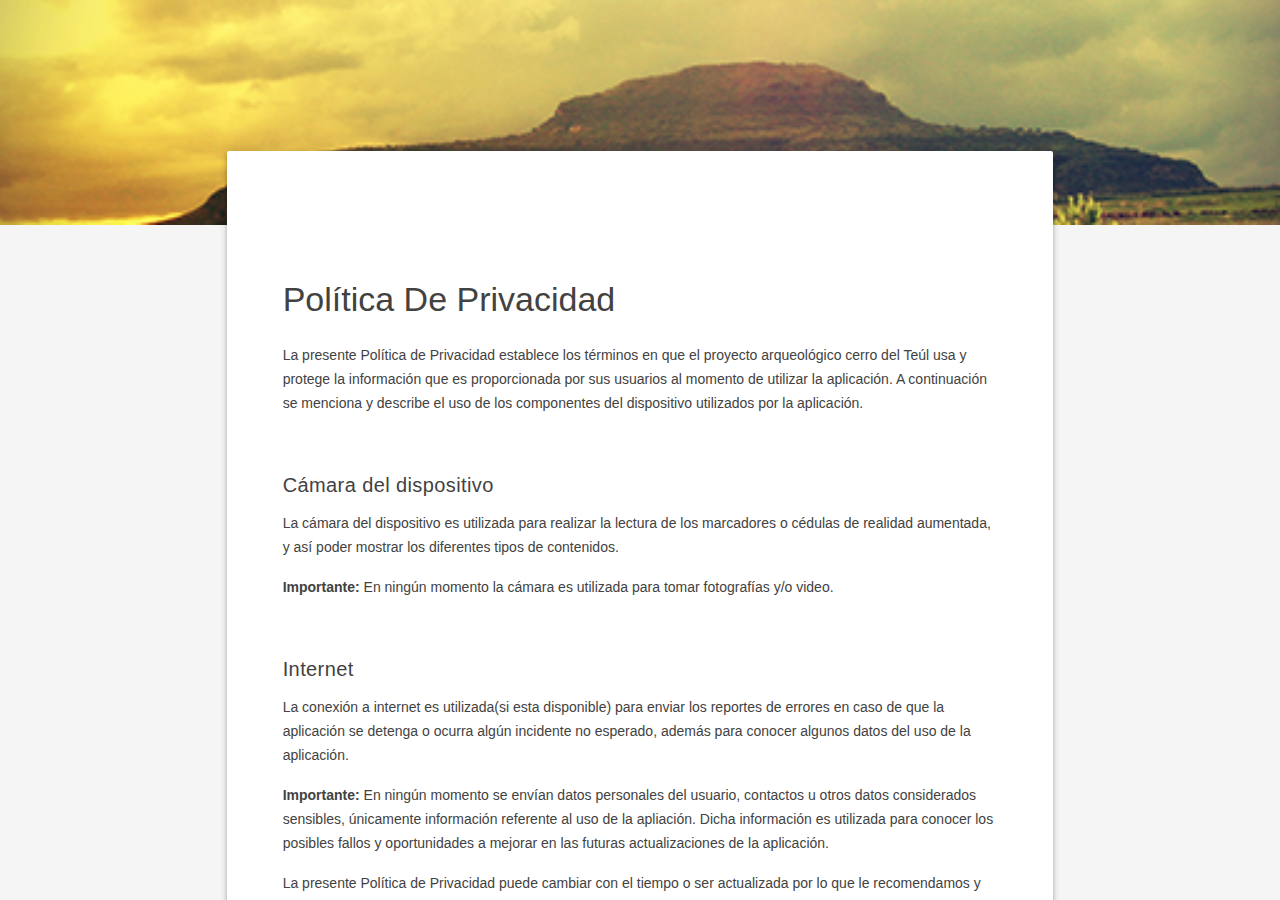
<file: Index.html>
<!DOCTYPE html>
<html>
<head>
	<!-- Add to homescreen for Chrome on Android -->
	<meta name="mobile-web-app-capable" content="yes">
	<meta charset="UTF-8">
    <title>Page Title</title>
	<link rel="stylesheet" href="csslibraries/material.min.css">
    <link rel="stylesheet" type="text/css" href="css/style.css">
</head>
	<body background="img/logo_ollin.png">

        <div class="demo-layout mdl-layout mdl-layout--fixed-header mdl-js-layout mdl-color--grey-100">
            <div class="demo-ribbon">
            </div>
            <main class="demo-main mdl-layout__content">

                <div class="demo-container mdl-grid">
                    <div class="mdl-cell mdl-cell--2-col mdl-cell--hide-tablet mdl-cell--hide-phone"></div>
                    <div class="demo-content mdl-color--white mdl-shadow--4dp content mdl-color-text--grey-800 mdl-cell mdl-cell--8-col">

                        <h3>Política De Privacidad</h3>
                        <p>
                            La presente Política de Privacidad establece los términos en que el proyecto arqueológico cerro del Teúl
                            usa y protege la información que es proporcionada por sus usuarios al momento de utilizar la aplicación.

                            A continuación se menciona y describe el uso de los componentes del dispositivo utilizados por la aplicación.
                        </p>
                        <br>
                        <h5>Cámara del dispositivo</h5>
                        <p>
                            La cámara del dispositivo es utilizada para realizar la lectura de los marcadores o cédulas de realidad aumentada,
                            y así poder mostrar los diferentes tipos de contenidos.
                        </p>
                        <p>
                            <strong>Importante: </strong>
                            En ningún momento la cámara es utilizada para tomar fotografías y/o video.
                        </p>
                        <br>
                        <h5>Internet</h5>
                        <p>
                            La conexión a internet es utilizada(si esta disponible) para enviar los reportes de errores en caso de que la aplicación
                            se detenga o ocurra algún incidente no esperado, además para conocer algunos datos del uso de la aplicación.
                        </p>
                        <p>
                            <strong>Importante: </strong>
                            En ningún momento se envían datos personales del usuario, contactos u otros datos considerados sensibles, únicamente información
                            referente al uso de la apliación.

                            Dicha información es utilizada para conocer los posibles fallos y oportunidades a mejorar en las futuras actualizaciones de la aplicación.
                        </p>

                        <p>
                            La presente Política de Privacidad puede cambiar con el tiempo o ser actualizada por lo que le recomendamos y enfatizamos revisar este apartado de la aplicación cada vez que descarge una actualización para asegurarse que está de acuerdo con los cambios.
                        </p>
                        <br>
                        <h5>Aceptación</h5>
                        <p>Al hacer uso de la aplicación se da por entendido que el usuario acepta todos y cada uno de los puntos presentes en la presenta política de privacidad.</p>
                        <p>La zona arqueológica Cerro del Teúl así como el INAH, no se hacen responsables por los daños o destrozos que pudieran ocurrir a los dispositivos, por descuido, golpes caídas, etc, al ser utilizado durante el recorrido por la zona arqueológica.</p>
                    </div>
                </div>
            </main>
        </div>
        <script type="text/javascript" src="jslibraries/jquery-3.2.1.min.js"></script>
        <script src="jslibraries/material.min.js"></script>
	</body>
</html>
</file>
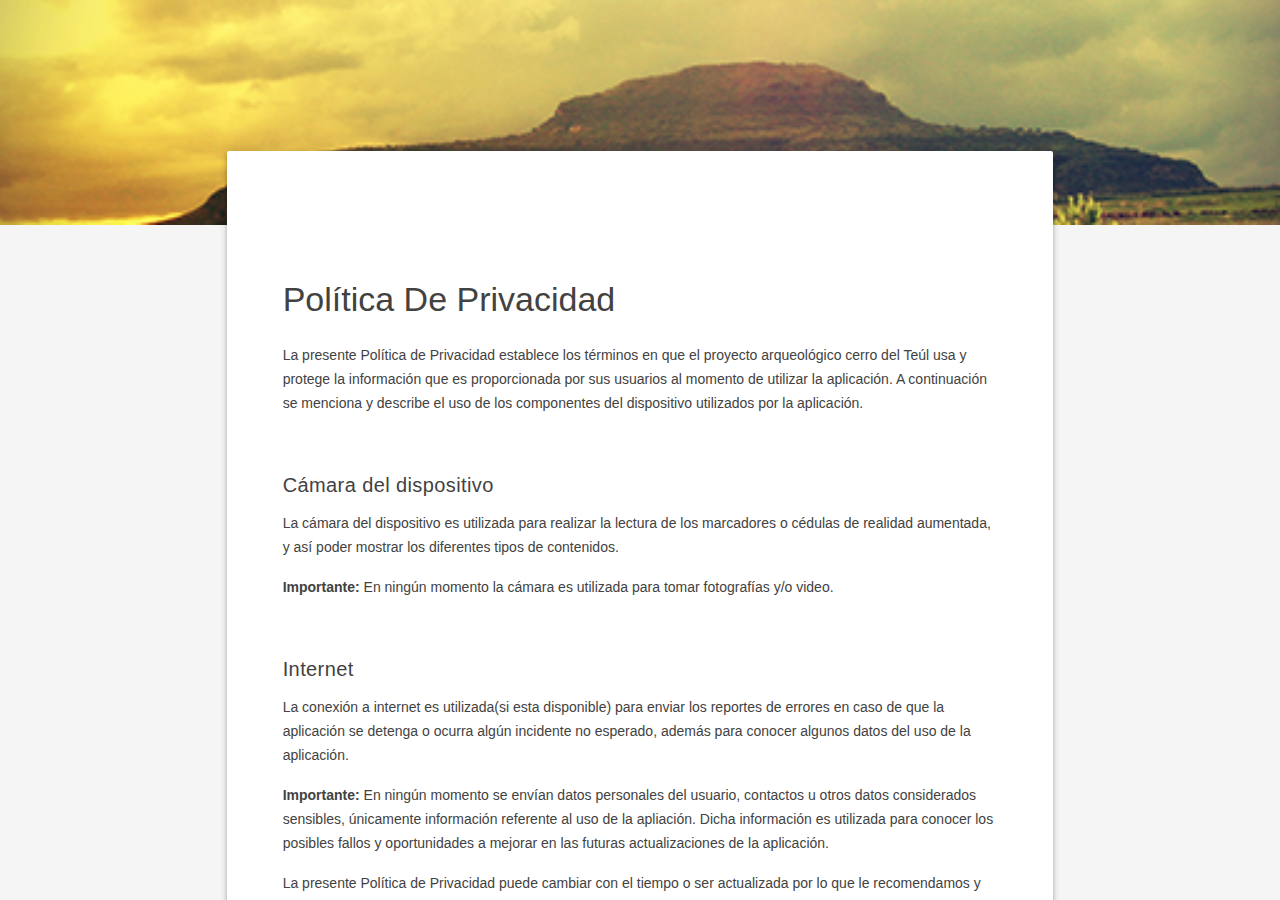
<file: index.html>
<!DOCTYPE html>
<html>
<head>
	<!-- Add to homescreen for Chrome on Android -->
	<meta name="mobile-web-app-capable" content="yes">
	<meta charset="UTF-8">
    <title>Explora Cerro Del Teúl</title>
	<link rel="stylesheet" href="csslibraries/material.min.css">
    <link rel="stylesheet" type="text/css" href="css/style.css">
</head>
	<body background="img/logo_ollin.png">

        <div class="demo-layout mdl-layout mdl-layout--fixed-header mdl-js-layout mdl-color--grey-100">
            <div class="demo-ribbon">
            </div>
            <main class="demo-main mdl-layout__content">

                <div class="demo-container mdl-grid">
                    <div class="mdl-cell mdl-cell--2-col mdl-cell--hide-tablet mdl-cell--hide-phone"></div>
                    <div class="demo-content mdl-color--white mdl-shadow--4dp content mdl-color-text--grey-800 mdl-cell mdl-cell--8-col">

                        <h3>Política De Privacidad</h3>
                        <p>
                            La presente Política de Privacidad establece los términos en que el proyecto arqueológico cerro del Teúl
                            usa y protege la información que es proporcionada por sus usuarios al momento de utilizar la aplicación.

                            A continuación se menciona y describe el uso de los componentes del dispositivo utilizados por la aplicación.
                        </p>
                        <br>
                        <h5>Cámara del dispositivo</h5>
                        <p>
                            La cámara del dispositivo es utilizada para realizar la lectura de los marcadores o cédulas de realidad aumentada,
                            y así poder mostrar los diferentes tipos de contenidos.
                        </p>
                        <p>
                            <strong>Importante: </strong>
                            En ningún momento la cámara es utilizada para tomar fotografías y/o video.
                        </p>
                        <br>
                        <h5>Internet</h5>
                        <p>
                            La conexión a internet es utilizada(si esta disponible) para enviar los reportes de errores en caso de que la aplicación
                            se detenga o ocurra algún incidente no esperado, además para conocer algunos datos del uso de la aplicación.
                        </p>
                        <p>
                            <strong>Importante: </strong>
                            En ningún momento se envían datos personales del usuario, contactos u otros datos considerados sensibles, únicamente información
                            referente al uso de la apliación.

                            Dicha información es utilizada para conocer los posibles fallos y oportunidades a mejorar en las futuras actualizaciones de la aplicación.
                        </p>

                        <p>
                            La presente Política de Privacidad puede cambiar con el tiempo o ser actualizada por lo que le recomendamos y enfatizamos revisar este apartado de la aplicación cada vez que descarge una actualización para asegurarse que está de acuerdo con los cambios.
                        </p>
                        <br>
                        <h5>Aceptación</h5>
                        <p>Al hacer uso de la aplicación se da por entendido que el usuario acepta todos y cada uno de los puntos presentes en la presenta política de privacidad.</p>
                        <p>La zona arqueológica Cerro del Teúl así como el INAH, no se hacen responsables por los daños o destrozos que pudieran ocurrir a los dispositivos, por descuido, golpes caídas, etc, al ser utilizado durante el recorrido por la zona arqueológica.</p>
                    </div>
                </div>
            </main>
        </div>
        <script type="text/javascript" src="jslibraries/jquery-3.2.1.min.js"></script>
        <script src="jslibraries/material.min.js"></script>
	</body>
</html>
</file>
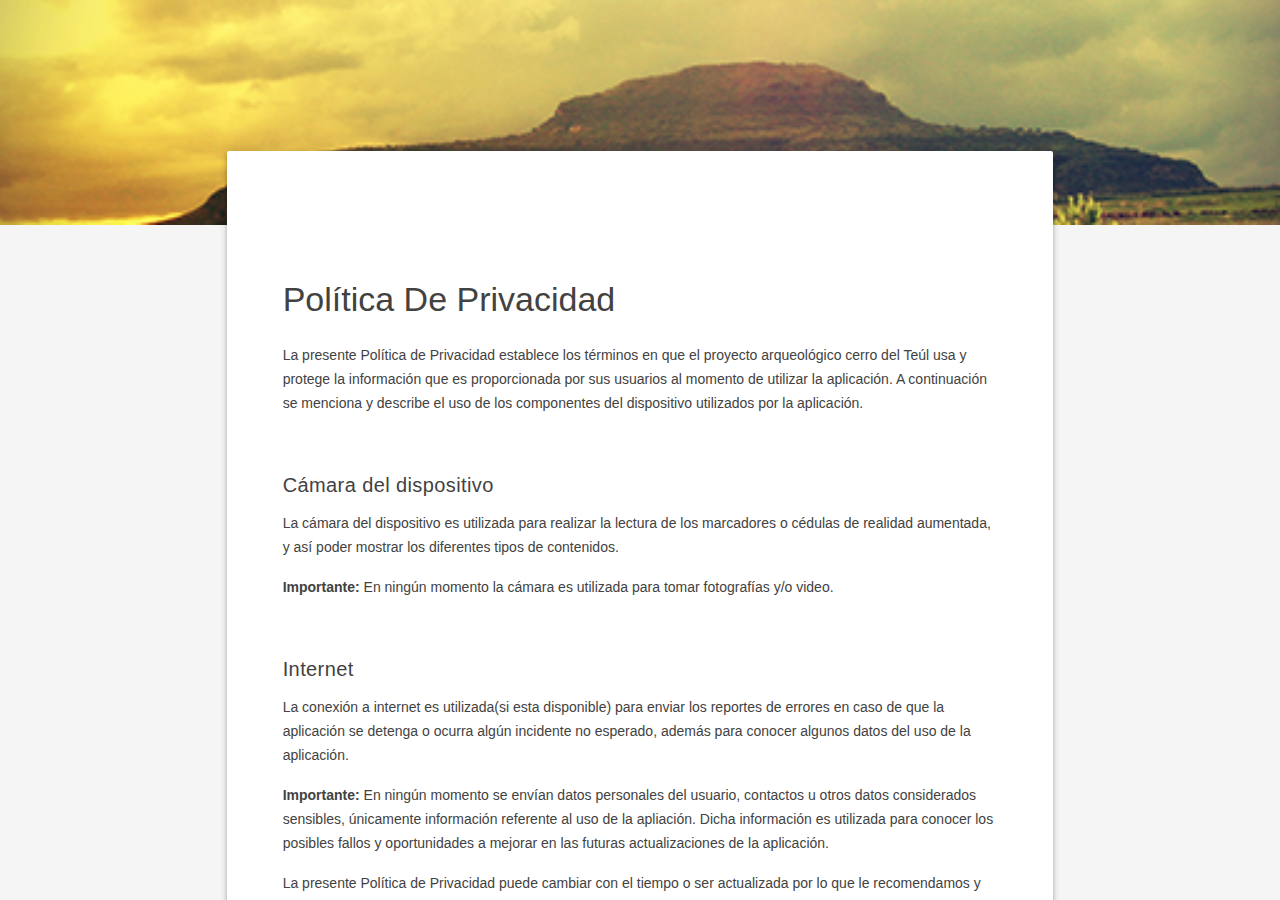
<file: PrivacyPolicy.html>
<!DOCTYPE html>
<html>
<head>
	<!-- Add to homescreen for Chrome on Android -->
	<meta name="mobile-web-app-capable" content="yes">
	<meta charset="UTF-8">
    <title>Page Title</title>
	<link rel="stylesheet" href="../csslibraries/material.min.css">
    <link rel="stylesheet" type="text/css" href="css/style.css">
</head>
	<body background="img/logo_ollin.png">

        <div class="demo-layout mdl-layout mdl-layout--fixed-header mdl-js-layout mdl-color--grey-100">
            <div class="demo-ribbon">
            </div>
            <main class="demo-main mdl-layout__content">

                <div class="demo-container mdl-grid">
                    <div class="mdl-cell mdl-cell--2-col mdl-cell--hide-tablet mdl-cell--hide-phone"></div>
                    <div class="demo-content mdl-color--white mdl-shadow--4dp content mdl-color-text--grey-800 mdl-cell mdl-cell--8-col">

                        <h3>Política De Privacidad</h3>
                        <p>
                            La presente Política de Privacidad establece los términos en que el proyecto arqueológico cerro del Teúl
                            usa y protege la información que es proporcionada por sus usuarios al momento de utilizar la aplicación.

                            A continuación se menciona y describe el uso de los componentes del dispositivo utilizados por la aplicación.
                        </p>
                        <br>
                        <h5>Cámara del dispositivo</h5>
                        <p>
                            La cámara del dispositivo es utilizada para realizar la lectura de los marcadores o cédulas de realidad aumentada,
                            y así poder mostrar los diferentes tipos de contenidos.
                        </p>
                        <p>
                            <strong>Importante: </strong>
                            En ningún momento la cámara es utilizada para tomar fotografías y/o video.
                        </p>
                        <br>
                        <h5>Internet</h5>
                        <p>
                            La conexión a internet es utilizada(si esta disponible) para enviar los reportes de errores en caso de que la aplicación
                            se detenga o ocurra algún incidente no esperado, además para conocer algunos datos del uso de la aplicación.
                        </p>
                        <p>
                            <strong>Importante: </strong>
                            En ningún momento se envían datos personales del usuario, contactos u otros datos considerados sensibles, únicamente información
                            referente al uso de la apliación.

                            Dicha información es utilizada para conocer los posibles fallos y oportunidades a mejorar en las futuras actualizaciones de la aplicación.
                        </p>

                        <p>
                            La presente Política de Privacidad puede cambiar con el tiempo o ser actualizada por lo que le recomendamos y enfatizamos revisar este apartado de la aplicación cada vez que descarge una actualización para asegurarse que está de acuerdo con los cambios.
                        </p>
                        <br>
                        <h5>Aceptación</h5>
                        <p>Al hacer uso de la aplicación se da por entendido que el usuario acepta todos y cada uno de los puntos presentes en la presenta política de privacidad.</p>
                        <p>La zona arqueológica Cerro del Teúl así como el INAH, no se hacen responsables por los daños o destrozos que pudieran ocurrir a los dispositivos, por descuido, golpes caídas, etc, al ser utilizado durante el recorrido por la zona arqueológica.</p>
                    </div>
                </div>
            </main>
        </div>
        <script type="text/javascript" src="../jslibraries/jquery-3.2.1.min.js"></script>
        <script src="../jslibraries/material.min.js"></script>
	</body>
</html>
</file>
<file: css/style.css>
/**
 * Copyright 2015 Google Inc. All Rights Reserved.
 *
 * Licensed under the Apache License, Version 2.0 (the "License");
 * you may not use this file except in compliance with the License.
 * You may obtain a copy of the License at
 *
 *      http://www.apache.org/licenses/LICENSE-2.0
 *
 * Unless required by applicable law or agreed to in writing, software
 * distributed under the License is distributed on an "AS IS" BASIS,
 * WITHOUT WARRANTIES OR CONDITIONS OF ANY KIND, either express or implied.
 * See the License for the specific language governing permissions and
 * limitations under the License.
 */

.demo-ribbon {
  width: 100%;
  height: 40vh;
  background-color: #00695C;
  background-image: url('../img/mi_cover_cerrovintage.jpg');
  /* Full height */
    height: 25%; 

    /* Center and scale the image nicely */
    background-position: center;
    background-repeat: no-repeat;
    background-size: cover;

  -webkit-flex-shrink: 0;
      -ms-flex-negative: 0;
          flex-shrink: 0;
}

.demo-main {
  margin-top: -10vh;
  -webkit-flex-shrink: 0;
      -ms-flex-negative: 0;
          flex-shrink: 0;
}

.demo-header .mdl-layout__header-row {
  padding-left: 40px;
}

.demo-container {
  max-width: 1600px;
  width: calc(100% - 16px);
  margin: 0 auto;
}

.demo-content {
  border-radius: 2px;
  padding: 80px 56px;
  margin-bottom: 80px;
}

.demo-layout.is-small-screen .demo-content {
  padding: 40px 28px;
}

.demo-content h3 {
  margin-top: 48px;
}

.demo-footer {
  padding-left: 40px;
}

.demo-footer .mdl-mini-footer--link-list a {
  font-size: 13px;
}
body {
  background-image: url('../img/logo_ollin.png');
}

.image{
  width: 100%;
}



/*Modal Display stuff*/
.mod-img {
    border-radius: 5px;
    cursor: pointer;
    transition: 0.3s;
}

.mod-img:hover {opacity: 0.7;}

/* The Modal (background) */
.modal {
    display: none; /* Hidden by default */
    position: fixed; /* Stay in place */
    z-index: 1; /* Sit on top */
    padding-top: 100px; /* Location of the box */
    left: 0;
    top: 0;
    width: 100%; /* Full width */
    height: 100%; /* Full height */
    overflow: auto; /* Enable scroll if needed */
    background-color: rgb(0,0,0); /* Fallback color */
    background-color: rgba(0,0,0,0.9); /* Black w/ opacity */
}

/* Modal Content (Image) */
.modal-content {
    margin: auto;
    display: block;
    width: 80%;
    max-width: 700px;
}

/* Caption of Modal Image (Image Text) - Same Width as the Image */
#caption {
    margin: auto;
    display: block;
    width: 80%;
    max-width: 700px;
    text-align: center;
    color: #ccc;
    padding: 10px 0;
    height: 150px;
}

/* Add Animation - Zoom in the Modal */
.modal-content, #caption { 
    -webkit-animation-name: zoom;
    -webkit-animation-duration: 0.6s;
    animation-name: zoom;
    animation-duration: 0.6s;
}

@-webkit-keyframes zoom {
    from {-webkit-transform:scale(0)} 
    to {-webkit-transform:scale(1)}
}

@keyframes zoom {
    from {transform:scale(0)} 
    to {transform:scale(1)}
}

/* The Close Button */
.close {
    position: absolute;
    top: 15px;
    right: 35px;
    color: #f1f1f1;
    font-size: 40px;
    font-weight: bold;
    transition: 0.3s;
}

.close:hover,
.close:focus {
    color: #bbb;
    text-decoration: none;
    cursor: pointer;
}

/* 100% Image Width on Smaller Screens */
@media only screen and (max-width: 700px){
    .modal-content {
        width: 100%;
    }
}
</file>
<file: csslibraries/material.min.css>
/**
 * material-design-lite - Material Design Components in CSS, JS and HTML
 * @version v1.3.0
 * @license Apache-2.0
 * @copyright 2015 Google, Inc.
 * @link https://github.com/google/material-design-lite
 */
@charset "UTF-8";html{color:rgba(0,0,0,.87)}::-moz-selection{background:#b3d4fc;text-shadow:none}::selection{background:#b3d4fc;text-shadow:none}hr{display:block;height:1px;border:0;border-top:1px solid #ccc;margin:1em 0;padding:0}audio,canvas,iframe,img,svg,video{vertical-align:middle}fieldset{border:0;margin:0;padding:0}textarea{resize:vertical}.browserupgrade{margin:.2em 0;background:#ccc;color:#000;padding:.2em 0}.hidden{display:none!important}.visuallyhidden{border:0;clip:rect(0 0 0 0);height:1px;margin:-1px;overflow:hidden;padding:0;position:absolute;width:1px}.visuallyhidden.focusable:active,.visuallyhidden.focusable:focus{clip:auto;height:auto;margin:0;overflow:visible;position:static;width:auto}.invisible{visibility:hidden}.clearfix:before,.clearfix:after{content:" ";display:table}.clearfix:after{clear:both}@media print{*,*:before,*:after,*:first-letter{background:transparent!important;color:#000!important;box-shadow:none!important}a,a:visited{text-decoration:underline}a[href]:after{content:" (" attr(href)")"}abbr[title]:after{content:" (" attr(title)")"}a[href^="#"]:after,a[href^="javascript:"]:after{content:""}pre,blockquote{border:1px solid #999;page-break-inside:avoid}thead{display:table-header-group}tr,img{page-break-inside:avoid}img{max-width:100%!important}p,h2,h3{orphans:3;widows:3}h2,h3{page-break-after:avoid}}a,.mdl-accordion,.mdl-button,.mdl-card,.mdl-checkbox,.mdl-dropdown-menu,.mdl-icon-toggle,.mdl-item,.mdl-radio,.mdl-slider,.mdl-switch,.mdl-tabs__tab{-webkit-tap-highlight-color:transparent;-webkit-tap-highlight-color:rgba(255,255,255,0)}html{width:100%;height:100%;-ms-touch-action:manipulation;touch-action:manipulation}body{width:100%;min-height:100%;margin:0}main{display:block}*[hidden]{display:none!important}html,body{font-family:"Helvetica","Arial",sans-serif;font-size:14px;font-weight:400;line-height:20px}h1,h2,h3,h4,h5,h6,p{padding:0}h1 small,h2 small,h3 small,h4 small,h5 small,h6 small{font-family:"Roboto","Helvetica","Arial",sans-serif;font-weight:400;line-height:1.35;letter-spacing:-.02em;opacity:.54;font-size:.6em}h1{font-size:56px;line-height:1.35;letter-spacing:-.02em;margin:24px 0}h1,h2{font-family:"Roboto","Helvetica","Arial",sans-serif;font-weight:400}h2{font-size:45px;line-height:48px}h2,h3{margin:24px 0}h3{font-size:34px;line-height:40px}h3,h4{font-family:"Roboto","Helvetica","Arial",sans-serif;font-weight:400}h4{font-size:24px;line-height:32px;-moz-osx-font-smoothing:grayscale;margin:24px 0 16px}h5{font-size:20px;font-weight:500;line-height:1;letter-spacing:.02em}h5,h6{font-family:"Roboto","Helvetica","Arial",sans-serif;margin:24px 0 16px}h6{font-size:16px;letter-spacing:.04em}h6,p{font-weight:400;line-height:24px}p{font-size:14px;letter-spacing:0;margin:0 0 16px}a{color:#ff4081;font-weight:500}blockquote{font-family:"Roboto","Helvetica","Arial",sans-serif;position:relative;font-size:24px;font-weight:300;font-style:italic;line-height:1.35;letter-spacing:.08em}blockquote:before{position:absolute;left:-.5em;content:'“'}blockquote:after{content:'”';margin-left:-.05em}mark{background-color:#f4ff81}dt{font-weight:700}address{font-size:12px;line-height:1;font-style:normal}address,ul,ol{font-weight:400;letter-spacing:0}ul,ol{font-size:14px;line-height:24px}.mdl-typography--display-4,.mdl-typography--display-4-color-contrast{font-family:"Roboto","Helvetica","Arial",sans-serif;font-size:112px;font-weight:300;line-height:1;letter-spacing:-.04em}.mdl-typography--display-4-color-contrast{opacity:.54}.mdl-typography--display-3,.mdl-typography--display-3-color-contrast{font-family:"Roboto","Helvetica","Arial",sans-serif;font-size:56px;font-weight:400;line-height:1.35;letter-spacing:-.02em}.mdl-typography--display-3-color-contrast{opacity:.54}.mdl-typography--display-2,.mdl-typography--display-2-color-contrast{font-family:"Roboto","Helvetica","Arial",sans-serif;font-size:45px;font-weight:400;line-height:48px}.mdl-typography--display-2-color-contrast{opacity:.54}.mdl-typography--display-1,.mdl-typography--display-1-color-contrast{font-family:"Roboto","Helvetica","Arial",sans-serif;font-size:34px;font-weight:400;line-height:40px}.mdl-typography--display-1-color-contrast{opacity:.54}.mdl-typography--headline,.mdl-typography--headline-color-contrast{font-family:"Roboto","Helvetica","Arial",sans-serif;font-size:24px;font-weight:400;line-height:32px;-moz-osx-font-smoothing:grayscale}.mdl-typography--headline-color-contrast{opacity:.87}.mdl-typography--title,.mdl-typography--title-color-contrast{font-family:"Roboto","Helvetica","Arial",sans-serif;font-size:20px;font-weight:500;line-height:1;letter-spacing:.02em}.mdl-typography--title-color-contrast{opacity:.87}.mdl-typography--subhead,.mdl-typography--subhead-color-contrast{font-family:"Roboto","Helvetica","Arial",sans-serif;font-size:16px;font-weight:400;line-height:24px;letter-spacing:.04em}.mdl-typography--subhead-color-contrast{opacity:.87}.mdl-typography--body-2,.mdl-typography--body-2-color-contrast{font-size:14px;font-weight:700;line-height:24px;letter-spacing:0}.mdl-typography--body-2-color-contrast{opacity:.87}.mdl-typography--body-1,.mdl-typography--body-1-color-contrast{font-size:14px;font-weight:400;line-height:24px;letter-spacing:0}.mdl-typography--body-1-color-contrast{opacity:.87}.mdl-typography--body-2-force-preferred-font,.mdl-typography--body-2-force-preferred-font-color-contrast{font-family:"Roboto","Helvetica","Arial",sans-serif;font-size:14px;font-weight:500;line-height:24px;letter-spacing:0}.mdl-typography--body-2-force-preferred-font-color-contrast{opacity:.87}.mdl-typography--body-1-force-preferred-font,.mdl-typography--body-1-force-preferred-font-color-contrast{font-family:"Roboto","Helvetica","Arial",sans-serif;font-size:14px;font-weight:400;line-height:24px;letter-spacing:0}.mdl-typography--body-1-force-preferred-font-color-contrast{opacity:.87}.mdl-typography--caption,.mdl-typography--caption-force-preferred-font{font-size:12px;font-weight:400;line-height:1;letter-spacing:0}.mdl-typography--caption-force-preferred-font{font-family:"Roboto","Helvetica","Arial",sans-serif}.mdl-typography--caption-color-contrast,.mdl-typography--caption-force-preferred-font-color-contrast{font-size:12px;font-weight:400;line-height:1;letter-spacing:0;opacity:.54}.mdl-typography--caption-force-preferred-font-color-contrast,.mdl-typography--menu{font-family:"Roboto","Helvetica","Arial",sans-serif}.mdl-typography--menu{font-size:14px;font-weight:500;line-height:1;letter-spacing:0}.mdl-typography--menu-color-contrast{opacity:.87}.mdl-typography--menu-color-contrast,.mdl-typography--button,.mdl-typography--button-color-contrast{font-family:"Roboto","Helvetica","Arial",sans-serif;font-size:14px;font-weight:500;line-height:1;letter-spacing:0}.mdl-typography--button,.mdl-typography--button-color-contrast{text-transform:uppercase}.mdl-typography--button-color-contrast{opacity:.87}.mdl-typography--text-left{text-align:left}.mdl-typography--text-right{text-align:right}.mdl-typography--text-center{text-align:center}.mdl-typography--text-justify{text-align:justify}.mdl-typography--text-nowrap{white-space:nowrap}.mdl-typography--text-lowercase{text-transform:lowercase}.mdl-typography--text-uppercase{text-transform:uppercase}.mdl-typography--text-capitalize{text-transform:capitalize}.mdl-typography--font-thin{font-weight:200!important}.mdl-typography--font-light{font-weight:300!important}.mdl-typography--font-regular{font-weight:400!important}.mdl-typography--font-medium{font-weight:500!important}.mdl-typography--font-bold{font-weight:700!important}.mdl-typography--font-black{font-weight:900!important}.material-icons{font-family:'Material Icons';font-weight:400;font-style:normal;font-size:24px;line-height:1;letter-spacing:normal;text-transform:none;display:inline-block;word-wrap:normal;-moz-font-feature-settings:'liga';font-feature-settings:'liga';-webkit-font-feature-settings:'liga';-webkit-font-smoothing:antialiased}.mdl-color-text--red{color:#f44336 !important}.mdl-color--red{background-color:#f44336 !important}.mdl-color-text--red-50{color:#ffebee !important}.mdl-color--red-50{background-color:#ffebee !important}.mdl-color-text--red-100{color:#ffcdd2 !important}.mdl-color--red-100{background-color:#ffcdd2 !important}.mdl-color-text--red-200{color:#ef9a9a !important}.mdl-color--red-200{background-color:#ef9a9a !important}.mdl-color-text--red-300{color:#e57373 !important}.mdl-color--red-300{background-color:#e57373 !important}.mdl-color-text--red-400{color:#ef5350 !important}.mdl-color--red-400{background-color:#ef5350 !important}.mdl-color-text--red-500{color:#f44336 !important}.mdl-color--red-500{background-color:#f44336 !important}.mdl-color-text--red-600{color:#e53935 !important}.mdl-color--red-600{background-color:#e53935 !important}.mdl-color-text--red-700{color:#d32f2f !important}.mdl-color--red-700{background-color:#d32f2f !important}.mdl-color-text--red-800{color:#c62828 !important}.mdl-color--red-800{background-color:#c62828 !important}.mdl-color-text--red-900{color:#b71c1c !important}.mdl-color--red-900{background-color:#b71c1c !important}.mdl-color-text--red-A100{color:#ff8a80 !important}.mdl-color--red-A100{background-color:#ff8a80 !important}.mdl-color-text--red-A200{color:#ff5252 !important}.mdl-color--red-A200{background-color:#ff5252 !important}.mdl-color-text--red-A400{color:#ff1744 !important}.mdl-color--red-A400{background-color:#ff1744 !important}.mdl-color-text--red-A700{color:#d50000 !important}.mdl-color--red-A700{background-color:#d50000 !important}.mdl-color-text--pink{color:#e91e63 !important}.mdl-color--pink{background-color:#e91e63 !important}.mdl-color-text--pink-50{color:#fce4ec !important}.mdl-color--pink-50{background-color:#fce4ec !important}.mdl-color-text--pink-100{color:#f8bbd0 !important}.mdl-color--pink-100{background-color:#f8bbd0 !important}.mdl-color-text--pink-200{color:#f48fb1 !important}.mdl-color--pink-200{background-color:#f48fb1 !important}.mdl-color-text--pink-300{color:#f06292 !important}.mdl-color--pink-300{background-color:#f06292 !important}.mdl-color-text--pink-400{color:#ec407a !important}.mdl-color--pink-400{background-color:#ec407a !important}.mdl-color-text--pink-500{color:#e91e63 !important}.mdl-color--pink-500{background-color:#e91e63 !important}.mdl-color-text--pink-600{color:#d81b60 !important}.mdl-color--pink-600{background-color:#d81b60 !important}.mdl-color-text--pink-700{color:#c2185b !important}.mdl-color--pink-700{background-color:#c2185b !important}.mdl-color-text--pink-800{color:#ad1457 !important}.mdl-color--pink-800{background-color:#ad1457 !important}.mdl-color-text--pink-900{color:#880e4f !important}.mdl-color--pink-900{background-color:#880e4f !important}.mdl-color-text--pink-A100{color:#ff80ab !important}.mdl-color--pink-A100{background-color:#ff80ab !important}.mdl-color-text--pink-A200{color:#ff4081 !important}.mdl-color--pink-A200{background-color:#ff4081 !important}.mdl-color-text--pink-A400{color:#f50057 !important}.mdl-color--pink-A400{background-color:#f50057 !important}.mdl-color-text--pink-A700{color:#c51162 !important}.mdl-color--pink-A700{background-color:#c51162 !important}.mdl-color-text--purple{color:#9c27b0 !important}.mdl-color--purple{background-color:#9c27b0 !important}.mdl-color-text--purple-50{color:#f3e5f5 !important}.mdl-color--purple-50{background-color:#f3e5f5 !important}.mdl-color-text--purple-100{color:#e1bee7 !important}.mdl-color--purple-100{background-color:#e1bee7 !important}.mdl-color-text--purple-200{color:#ce93d8 !important}.mdl-color--purple-200{background-color:#ce93d8 !important}.mdl-color-text--purple-300{color:#ba68c8 !important}.mdl-color--purple-300{background-color:#ba68c8 !important}.mdl-color-text--purple-400{color:#ab47bc !important}.mdl-color--purple-400{background-color:#ab47bc !important}.mdl-color-text--purple-500{color:#9c27b0 !important}.mdl-color--purple-500{background-color:#9c27b0 !important}.mdl-color-text--purple-600{color:#8e24aa !important}.mdl-color--purple-600{background-color:#8e24aa !important}.mdl-color-text--purple-700{color:#7b1fa2 !important}.mdl-color--purple-700{background-color:#7b1fa2 !important}.mdl-color-text--purple-800{color:#6a1b9a !important}.mdl-color--purple-800{background-color:#6a1b9a !important}.mdl-color-text--purple-900{color:#4a148c !important}.mdl-color--purple-900{background-color:#4a148c !important}.mdl-color-text--purple-A100{color:#ea80fc !important}.mdl-color--purple-A100{background-color:#ea80fc !important}.mdl-color-text--purple-A200{color:#e040fb !important}.mdl-color--purple-A200{background-color:#e040fb !important}.mdl-color-text--purple-A400{color:#d500f9 !important}.mdl-color--purple-A400{background-color:#d500f9 !important}.mdl-color-text--purple-A700{color:#a0f !important}.mdl-color--purple-A700{background-color:#a0f !important}.mdl-color-text--deep-purple{color:#673ab7 !important}.mdl-color--deep-purple{background-color:#673ab7 !important}.mdl-color-text--deep-purple-50{color:#ede7f6 !important}.mdl-color--deep-purple-50{background-color:#ede7f6 !important}.mdl-color-text--deep-purple-100{color:#d1c4e9 !important}.mdl-color--deep-purple-100{background-color:#d1c4e9 !important}.mdl-color-text--deep-purple-200{color:#b39ddb !important}.mdl-color--deep-purple-200{background-color:#b39ddb !important}.mdl-color-text--deep-purple-300{color:#9575cd !important}.mdl-color--deep-purple-300{background-color:#9575cd !important}.mdl-color-text--deep-purple-400{color:#7e57c2 !important}.mdl-color--deep-purple-400{background-color:#7e57c2 !important}.mdl-color-text--deep-purple-500{color:#673ab7 !important}.mdl-color--deep-purple-500{background-color:#673ab7 !important}.mdl-color-text--deep-purple-600{color:#5e35b1 !important}.mdl-color--deep-purple-600{background-color:#5e35b1 !important}.mdl-color-text--deep-purple-700{color:#512da8 !important}.mdl-color--deep-purple-700{background-color:#512da8 !important}.mdl-color-text--deep-purple-800{color:#4527a0 !important}.mdl-color--deep-purple-800{background-color:#4527a0 !important}.mdl-color-text--deep-purple-900{color:#311b92 !important}.mdl-color--deep-purple-900{background-color:#311b92 !important}.mdl-color-text--deep-purple-A100{color:#b388ff !important}.mdl-color--deep-purple-A100{background-color:#b388ff !important}.mdl-color-text--deep-purple-A200{color:#7c4dff !important}.mdl-color--deep-purple-A200{background-color:#7c4dff !important}.mdl-color-text--deep-purple-A400{color:#651fff !important}.mdl-color--deep-purple-A400{background-color:#651fff !important}.mdl-color-text--deep-purple-A700{color:#6200ea !important}.mdl-color--deep-purple-A700{background-color:#6200ea !important}.mdl-color-text--indigo{color:#3f51b5 !important}.mdl-color--indigo{background-color:#3f51b5 !important}.mdl-color-text--indigo-50{color:#e8eaf6 !important}.mdl-color--indigo-50{background-color:#e8eaf6 !important}.mdl-color-text--indigo-100{color:#c5cae9 !important}.mdl-color--indigo-100{background-color:#c5cae9 !important}.mdl-color-text--indigo-200{color:#9fa8da !important}.mdl-color--indigo-200{background-color:#9fa8da !important}.mdl-color-text--indigo-300{color:#7986cb !important}.mdl-color--indigo-300{background-color:#7986cb !important}.mdl-color-text--indigo-400{color:#5c6bc0 !important}.mdl-color--indigo-400{background-color:#5c6bc0 !important}.mdl-color-text--indigo-500{color:#3f51b5 !important}.mdl-color--indigo-500{background-color:#3f51b5 !important}.mdl-color-text--indigo-600{color:#3949ab !important}.mdl-color--indigo-600{background-color:#3949ab !important}.mdl-color-text--indigo-700{color:#303f9f !important}.mdl-color--indigo-700{background-color:#303f9f !important}.mdl-color-text--indigo-800{color:#283593 !important}.mdl-color--indigo-800{background-color:#283593 !important}.mdl-color-text--indigo-900{color:#1a237e !important}.mdl-color--indigo-900{background-color:#1a237e !important}.mdl-color-text--indigo-A100{color:#8c9eff !important}.mdl-color--indigo-A100{background-color:#8c9eff !important}.mdl-color-text--indigo-A200{color:#536dfe !important}.mdl-color--indigo-A200{background-color:#536dfe !important}.mdl-color-text--indigo-A400{color:#3d5afe !important}.mdl-color--indigo-A400{background-color:#3d5afe !important}.mdl-color-text--indigo-A700{color:#304ffe !important}.mdl-color--indigo-A700{background-color:#304ffe !important}.mdl-color-text--blue{color:#2196f3 !important}.mdl-color--blue{background-color:#2196f3 !important}.mdl-color-text--blue-50{color:#e3f2fd !important}.mdl-color--blue-50{background-color:#e3f2fd !important}.mdl-color-text--blue-100{color:#bbdefb !important}.mdl-color--blue-100{background-color:#bbdefb !important}.mdl-color-text--blue-200{color:#90caf9 !important}.mdl-color--blue-200{background-color:#90caf9 !important}.mdl-color-text--blue-300{color:#64b5f6 !important}.mdl-color--blue-300{background-color:#64b5f6 !important}.mdl-color-text--blue-400{color:#42a5f5 !important}.mdl-color--blue-400{background-color:#42a5f5 !important}.mdl-color-text--blue-500{color:#2196f3 !important}.mdl-color--blue-500{background-color:#2196f3 !important}.mdl-color-text--blue-600{color:#1e88e5 !important}.mdl-color--blue-600{background-color:#1e88e5 !important}.mdl-color-text--blue-700{color:#1976d2 !important}.mdl-color--blue-700{background-color:#1976d2 !important}.mdl-color-text--blue-800{color:#1565c0 !important}.mdl-color--blue-800{background-color:#1565c0 !important}.mdl-color-text--blue-900{color:#0d47a1 !important}.mdl-color--blue-900{background-color:#0d47a1 !important}.mdl-color-text--blue-A100{color:#82b1ff !important}.mdl-color--blue-A100{background-color:#82b1ff !important}.mdl-color-text--blue-A200{color:#448aff !important}.mdl-color--blue-A200{background-color:#448aff !important}.mdl-color-text--blue-A400{color:#2979ff !important}.mdl-color--blue-A400{background-color:#2979ff !important}.mdl-color-text--blue-A700{color:#2962ff !important}.mdl-color--blue-A700{background-color:#2962ff !important}.mdl-color-text--light-blue{color:#03a9f4 !important}.mdl-color--light-blue{background-color:#03a9f4 !important}.mdl-color-text--light-blue-50{color:#e1f5fe !important}.mdl-color--light-blue-50{background-color:#e1f5fe !important}.mdl-color-text--light-blue-100{color:#b3e5fc !important}.mdl-color--light-blue-100{background-color:#b3e5fc !important}.mdl-color-text--light-blue-200{color:#81d4fa !important}.mdl-color--light-blue-200{background-color:#81d4fa !important}.mdl-color-text--light-blue-300{color:#4fc3f7 !important}.mdl-color--light-blue-300{background-color:#4fc3f7 !important}.mdl-color-text--light-blue-400{color:#29b6f6 !important}.mdl-color--light-blue-400{background-color:#29b6f6 !important}.mdl-color-text--light-blue-500{color:#03a9f4 !important}.mdl-color--light-blue-500{background-color:#03a9f4 !important}.mdl-color-text--light-blue-600{color:#039be5 !important}.mdl-color--light-blue-600{background-color:#039be5 !important}.mdl-color-text--light-blue-700{color:#0288d1 !important}.mdl-color--light-blue-700{background-color:#0288d1 !important}.mdl-color-text--light-blue-800{color:#0277bd !important}.mdl-color--light-blue-800{background-color:#0277bd !important}.mdl-color-text--light-blue-900{color:#01579b !important}.mdl-color--light-blue-900{background-color:#01579b !important}.mdl-color-text--light-blue-A100{color:#80d8ff !important}.mdl-color--light-blue-A100{background-color:#80d8ff !important}.mdl-color-text--light-blue-A200{color:#40c4ff !important}.mdl-color--light-blue-A200{background-color:#40c4ff !important}.mdl-color-text--light-blue-A400{color:#00b0ff !important}.mdl-color--light-blue-A400{background-color:#00b0ff !important}.mdl-color-text--light-blue-A700{color:#0091ea !important}.mdl-color--light-blue-A700{background-color:#0091ea !important}.mdl-color-text--cyan{color:#00bcd4 !important}.mdl-color--cyan{background-color:#00bcd4 !important}.mdl-color-text--cyan-50{color:#e0f7fa !important}.mdl-color--cyan-50{background-color:#e0f7fa !important}.mdl-color-text--cyan-100{color:#b2ebf2 !important}.mdl-color--cyan-100{background-color:#b2ebf2 !important}.mdl-color-text--cyan-200{color:#80deea !important}.mdl-color--cyan-200{background-color:#80deea !important}.mdl-color-text--cyan-300{color:#4dd0e1 !important}.mdl-color--cyan-300{background-color:#4dd0e1 !important}.mdl-color-text--cyan-400{color:#26c6da !important}.mdl-color--cyan-400{background-color:#26c6da !important}.mdl-color-text--cyan-500{color:#00bcd4 !important}.mdl-color--cyan-500{background-color:#00bcd4 !important}.mdl-color-text--cyan-600{color:#00acc1 !important}.mdl-color--cyan-600{background-color:#00acc1 !important}.mdl-color-text--cyan-700{color:#0097a7 !important}.mdl-color--cyan-700{background-color:#0097a7 !important}.mdl-color-text--cyan-800{color:#00838f !important}.mdl-color--cyan-800{background-color:#00838f !important}.mdl-color-text--cyan-900{color:#006064 !important}.mdl-color--cyan-900{background-color:#006064 !important}.mdl-color-text--cyan-A100{color:#84ffff !important}.mdl-color--cyan-A100{background-color:#84ffff !important}.mdl-color-text--cyan-A200{color:#18ffff !important}.mdl-color--cyan-A200{background-color:#18ffff !important}.mdl-color-text--cyan-A400{color:#00e5ff !important}.mdl-color--cyan-A400{background-color:#00e5ff !important}.mdl-color-text--cyan-A700{color:#00b8d4 !important}.mdl-color--cyan-A700{background-color:#00b8d4 !important}.mdl-color-text--teal{color:#009688 !important}.mdl-color--teal{background-color:#009688 !important}.mdl-color-text--teal-50{color:#e0f2f1 !important}.mdl-color--teal-50{background-color:#e0f2f1 !important}.mdl-color-text--teal-100{color:#b2dfdb !important}.mdl-color--teal-100{background-color:#b2dfdb !important}.mdl-color-text--teal-200{color:#80cbc4 !important}.mdl-color--teal-200{background-color:#80cbc4 !important}.mdl-color-text--teal-300{color:#4db6ac !important}.mdl-color--teal-300{background-color:#4db6ac !important}.mdl-color-text--teal-400{color:#26a69a !important}.mdl-color--teal-400{background-color:#26a69a !important}.mdl-color-text--teal-500{color:#009688 !important}.mdl-color--teal-500{background-color:#009688 !important}.mdl-color-text--teal-600{color:#00897b !important}.mdl-color--teal-600{background-color:#00897b !important}.mdl-color-text--teal-700{color:#00796b !important}.mdl-color--teal-700{background-color:#00796b !important}.mdl-color-text--teal-800{color:#00695c !important}.mdl-color--teal-800{background-color:#00695c !important}.mdl-color-text--teal-900{color:#004d40 !important}.mdl-color--teal-900{background-color:#004d40 !important}.mdl-color-text--teal-A100{color:#a7ffeb !important}.mdl-color--teal-A100{background-color:#a7ffeb !important}.mdl-color-text--teal-A200{color:#64ffda !important}.mdl-color--teal-A200{background-color:#64ffda !important}.mdl-color-text--teal-A400{color:#1de9b6 !important}.mdl-color--teal-A400{background-color:#1de9b6 !important}.mdl-color-text--teal-A700{color:#00bfa5 !important}.mdl-color--teal-A700{background-color:#00bfa5 !important}.mdl-color-text--green{color:#4caf50 !important}.mdl-color--green{background-color:#4caf50 !important}.mdl-color-text--green-50{color:#e8f5e9 !important}.mdl-color--green-50{background-color:#e8f5e9 !important}.mdl-color-text--green-100{color:#c8e6c9 !important}.mdl-color--green-100{background-color:#c8e6c9 !important}.mdl-color-text--green-200{color:#a5d6a7 !important}.mdl-color--green-200{background-color:#a5d6a7 !important}.mdl-color-text--green-300{color:#81c784 !important}.mdl-color--green-300{background-color:#81c784 !important}.mdl-color-text--green-400{color:#66bb6a !important}.mdl-color--green-400{background-color:#66bb6a !important}.mdl-color-text--green-500{color:#4caf50 !important}.mdl-color--green-500{background-color:#4caf50 !important}.mdl-color-text--green-600{color:#43a047 !important}.mdl-color--green-600{background-color:#43a047 !important}.mdl-color-text--green-700{color:#388e3c !important}.mdl-color--green-700{background-color:#388e3c !important}.mdl-color-text--green-800{color:#2e7d32 !important}.mdl-color--green-800{background-color:#2e7d32 !important}.mdl-color-text--green-900{color:#1b5e20 !important}.mdl-color--green-900{background-color:#1b5e20 !important}.mdl-color-text--green-A100{color:#b9f6ca !important}.mdl-color--green-A100{background-color:#b9f6ca !important}.mdl-color-text--green-A200{color:#69f0ae !important}.mdl-color--green-A200{background-color:#69f0ae !important}.mdl-color-text--green-A400{color:#00e676 !important}.mdl-color--green-A400{background-color:#00e676 !important}.mdl-color-text--green-A700{color:#00c853 !important}.mdl-color--green-A700{background-color:#00c853 !important}.mdl-color-text--light-green{color:#8bc34a !important}.mdl-color--light-green{background-color:#8bc34a !important}.mdl-color-text--light-green-50{color:#f1f8e9 !important}.mdl-color--light-green-50{background-color:#f1f8e9 !important}.mdl-color-text--light-green-100{color:#dcedc8 !important}.mdl-color--light-green-100{background-color:#dcedc8 !important}.mdl-color-text--light-green-200{color:#c5e1a5 !important}.mdl-color--light-green-200{background-color:#c5e1a5 !important}.mdl-color-text--light-green-300{color:#aed581 !important}.mdl-color--light-green-300{background-color:#aed581 !important}.mdl-color-text--light-green-400{color:#9ccc65 !important}.mdl-color--light-green-400{background-color:#9ccc65 !important}.mdl-color-text--light-green-500{color:#8bc34a !important}.mdl-color--light-green-500{background-color:#8bc34a !important}.mdl-color-text--light-green-600{color:#7cb342 !important}.mdl-color--light-green-600{background-color:#7cb342 !important}.mdl-color-text--light-green-700{color:#689f38 !important}.mdl-color--light-green-700{background-color:#689f38 !important}.mdl-color-text--light-green-800{color:#558b2f !important}.mdl-color--light-green-800{background-color:#558b2f !important}.mdl-color-text--light-green-900{color:#33691e !important}.mdl-color--light-green-900{background-color:#33691e !important}.mdl-color-text--light-green-A100{color:#ccff90 !important}.mdl-color--light-green-A100{background-color:#ccff90 !important}.mdl-color-text--light-green-A200{color:#b2ff59 !important}.mdl-color--light-green-A200{background-color:#b2ff59 !important}.mdl-color-text--light-green-A400{color:#76ff03 !important}.mdl-color--light-green-A400{background-color:#76ff03 !important}.mdl-color-text--light-green-A700{color:#64dd17 !important}.mdl-color--light-green-A700{background-color:#64dd17 !important}.mdl-color-text--lime{color:#cddc39 !important}.mdl-color--lime{background-color:#cddc39 !important}.mdl-color-text--lime-50{color:#f9fbe7 !important}.mdl-color--lime-50{background-color:#f9fbe7 !important}.mdl-color-text--lime-100{color:#f0f4c3 !important}.mdl-color--lime-100{background-color:#f0f4c3 !important}.mdl-color-text--lime-200{color:#e6ee9c !important}.mdl-color--lime-200{background-color:#e6ee9c !important}.mdl-color-text--lime-300{color:#dce775 !important}.mdl-color--lime-300{background-color:#dce775 !important}.mdl-color-text--lime-400{color:#d4e157 !important}.mdl-color--lime-400{background-color:#d4e157 !important}.mdl-color-text--lime-500{color:#cddc39 !important}.mdl-color--lime-500{background-color:#cddc39 !important}.mdl-color-text--lime-600{color:#c0ca33 !important}.mdl-color--lime-600{background-color:#c0ca33 !important}.mdl-color-text--lime-700{color:#afb42b !important}.mdl-color--lime-700{background-color:#afb42b !important}.mdl-color-text--lime-800{color:#9e9d24 !important}.mdl-color--lime-800{background-color:#9e9d24 !important}.mdl-color-text--lime-900{color:#827717 !important}.mdl-color--lime-900{background-color:#827717 !important}.mdl-color-text--lime-A100{color:#f4ff81 !important}.mdl-color--lime-A100{background-color:#f4ff81 !important}.mdl-color-text--lime-A200{color:#eeff41 !important}.mdl-color--lime-A200{background-color:#eeff41 !important}.mdl-color-text--lime-A400{color:#c6ff00 !important}.mdl-color--lime-A400{background-color:#c6ff00 !important}.mdl-color-text--lime-A700{color:#aeea00 !important}.mdl-color--lime-A700{background-color:#aeea00 !important}.mdl-color-text--yellow{color:#ffeb3b !important}.mdl-color--yellow{background-color:#ffeb3b !important}.mdl-color-text--yellow-50{color:#fffde7 !important}.mdl-color--yellow-50{background-color:#fffde7 !important}.mdl-color-text--yellow-100{color:#fff9c4 !important}.mdl-color--yellow-100{background-color:#fff9c4 !important}.mdl-color-text--yellow-200{color:#fff59d !important}.mdl-color--yellow-200{background-color:#fff59d !important}.mdl-color-text--yellow-300{color:#fff176 !important}.mdl-color--yellow-300{background-color:#fff176 !important}.mdl-color-text--yellow-400{color:#ffee58 !important}.mdl-color--yellow-400{background-color:#ffee58 !important}.mdl-color-text--yellow-500{color:#ffeb3b !important}.mdl-color--yellow-500{background-color:#ffeb3b !important}.mdl-color-text--yellow-600{color:#fdd835 !important}.mdl-color--yellow-600{background-color:#fdd835 !important}.mdl-color-text--yellow-700{color:#fbc02d !important}.mdl-color--yellow-700{background-color:#fbc02d !important}.mdl-color-text--yellow-800{color:#f9a825 !important}.mdl-color--yellow-800{background-color:#f9a825 !important}.mdl-color-text--yellow-900{color:#f57f17 !important}.mdl-color--yellow-900{background-color:#f57f17 !important}.mdl-color-text--yellow-A100{color:#ffff8d !important}.mdl-color--yellow-A100{background-color:#ffff8d !important}.mdl-color-text--yellow-A200{color:#ff0 !important}.mdl-color--yellow-A200{background-color:#ff0 !important}.mdl-color-text--yellow-A400{color:#ffea00 !important}.mdl-color--yellow-A400{background-color:#ffea00 !important}.mdl-color-text--yellow-A700{color:#ffd600 !important}.mdl-color--yellow-A700{background-color:#ffd600 !important}.mdl-color-text--amber{color:#ffc107 !important}.mdl-color--amber{background-color:#ffc107 !important}.mdl-color-text--amber-50{color:#fff8e1 !important}.mdl-color--amber-50{background-color:#fff8e1 !important}.mdl-color-text--amber-100{color:#ffecb3 !important}.mdl-color--amber-100{background-color:#ffecb3 !important}.mdl-color-text--amber-200{color:#ffe082 !important}.mdl-color--amber-200{background-color:#ffe082 !important}.mdl-color-text--amber-300{color:#ffd54f !important}.mdl-color--amber-300{background-color:#ffd54f !important}.mdl-color-text--amber-400{color:#ffca28 !important}.mdl-color--amber-400{background-color:#ffca28 !important}.mdl-color-text--amber-500{color:#ffc107 !important}.mdl-color--amber-500{background-color:#ffc107 !important}.mdl-color-text--amber-600{color:#ffb300 !important}.mdl-color--amber-600{background-color:#ffb300 !important}.mdl-color-text--amber-700{color:#ffa000 !important}.mdl-color--amber-700{background-color:#ffa000 !important}.mdl-color-text--amber-800{color:#ff8f00 !important}.mdl-color--amber-800{background-color:#ff8f00 !important}.mdl-color-text--amber-900{color:#ff6f00 !important}.mdl-color--amber-900{background-color:#ff6f00 !important}.mdl-color-text--amber-A100{color:#ffe57f !important}.mdl-color--amber-A100{background-color:#ffe57f !important}.mdl-color-text--amber-A200{color:#ffd740 !important}.mdl-color--amber-A200{background-color:#ffd740 !important}.mdl-color-text--amber-A400{color:#ffc400 !important}.mdl-color--amber-A400{background-color:#ffc400 !important}.mdl-color-text--amber-A700{color:#ffab00 !important}.mdl-color--amber-A700{background-color:#ffab00 !important}.mdl-color-text--orange{color:#ff9800 !important}.mdl-color--orange{background-color:#ff9800 !important}.mdl-color-text--orange-50{color:#fff3e0 !important}.mdl-color--orange-50{background-color:#fff3e0 !important}.mdl-color-text--orange-100{color:#ffe0b2 !important}.mdl-color--orange-100{background-color:#ffe0b2 !important}.mdl-color-text--orange-200{color:#ffcc80 !important}.mdl-color--orange-200{background-color:#ffcc80 !important}.mdl-color-text--orange-300{color:#ffb74d !important}.mdl-color--orange-300{background-color:#ffb74d !important}.mdl-color-text--orange-400{color:#ffa726 !important}.mdl-color--orange-400{background-color:#ffa726 !important}.mdl-color-text--orange-500{color:#ff9800 !important}.mdl-color--orange-500{background-color:#ff9800 !important}.mdl-color-text--orange-600{color:#fb8c00 !important}.mdl-color--orange-600{background-color:#fb8c00 !important}.mdl-color-text--orange-700{color:#f57c00 !important}.mdl-color--orange-700{background-color:#f57c00 !important}.mdl-color-text--orange-800{color:#ef6c00 !important}.mdl-color--orange-800{background-color:#ef6c00 !important}.mdl-color-text--orange-900{color:#e65100 !important}.mdl-color--orange-900{background-color:#e65100 !important}.mdl-color-text--orange-A100{color:#ffd180 !important}.mdl-color--orange-A100{background-color:#ffd180 !important}.mdl-color-text--orange-A200{color:#ffab40 !important}.mdl-color--orange-A200{background-color:#ffab40 !important}.mdl-color-text--orange-A400{color:#ff9100 !important}.mdl-color--orange-A400{background-color:#ff9100 !important}.mdl-color-text--orange-A700{color:#ff6d00 !important}.mdl-color--orange-A700{background-color:#ff6d00 !important}.mdl-color-text--deep-orange{color:#ff5722 !important}.mdl-color--deep-orange{background-color:#ff5722 !important}.mdl-color-text--deep-orange-50{color:#fbe9e7 !important}.mdl-color--deep-orange-50{background-color:#fbe9e7 !important}.mdl-color-text--deep-orange-100{color:#ffccbc !important}.mdl-color--deep-orange-100{background-color:#ffccbc !important}.mdl-color-text--deep-orange-200{color:#ffab91 !important}.mdl-color--deep-orange-200{background-color:#ffab91 !important}.mdl-color-text--deep-orange-300{color:#ff8a65 !important}.mdl-color--deep-orange-300{background-color:#ff8a65 !important}.mdl-color-text--deep-orange-400{color:#ff7043 !important}.mdl-color--deep-orange-400{background-color:#ff7043 !important}.mdl-color-text--deep-orange-500{color:#ff5722 !important}.mdl-color--deep-orange-500{background-color:#ff5722 !important}.mdl-color-text--deep-orange-600{color:#f4511e !important}.mdl-color--deep-orange-600{background-color:#f4511e !important}.mdl-color-text--deep-orange-700{color:#e64a19 !important}.mdl-color--deep-orange-700{background-color:#e64a19 !important}.mdl-color-text--deep-orange-800{color:#d84315 !important}.mdl-color--deep-orange-800{background-color:#d84315 !important}.mdl-color-text--deep-orange-900{color:#bf360c !important}.mdl-color--deep-orange-900{background-color:#bf360c !important}.mdl-color-text--deep-orange-A100{color:#ff9e80 !important}.mdl-color--deep-orange-A100{background-color:#ff9e80 !important}.mdl-color-text--deep-orange-A200{color:#ff6e40 !important}.mdl-color--deep-orange-A200{background-color:#ff6e40 !important}.mdl-color-text--deep-orange-A400{color:#ff3d00 !important}.mdl-color--deep-orange-A400{background-color:#ff3d00 !important}.mdl-color-text--deep-orange-A700{color:#dd2c00 !important}.mdl-color--deep-orange-A700{background-color:#dd2c00 !important}.mdl-color-text--brown{color:#795548 !important}.mdl-color--brown{background-color:#795548 !important}.mdl-color-text--brown-50{color:#efebe9 !important}.mdl-color--brown-50{background-color:#efebe9 !important}.mdl-color-text--brown-100{color:#d7ccc8 !important}.mdl-color--brown-100{background-color:#d7ccc8 !important}.mdl-color-text--brown-200{color:#bcaaa4 !important}.mdl-color--brown-200{background-color:#bcaaa4 !important}.mdl-color-text--brown-300{color:#a1887f !important}.mdl-color--brown-300{background-color:#a1887f !important}.mdl-color-text--brown-400{color:#8d6e63 !important}.mdl-color--brown-400{background-color:#8d6e63 !important}.mdl-color-text--brown-500{color:#795548 !important}.mdl-color--brown-500{background-color:#795548 !important}.mdl-color-text--brown-600{color:#6d4c41 !important}.mdl-color--brown-600{background-color:#6d4c41 !important}.mdl-color-text--brown-700{color:#5d4037 !important}.mdl-color--brown-700{background-color:#5d4037 !important}.mdl-color-text--brown-800{color:#4e342e !important}.mdl-color--brown-800{background-color:#4e342e !important}.mdl-color-text--brown-900{color:#3e2723 !important}.mdl-color--brown-900{background-color:#3e2723 !important}.mdl-color-text--grey{color:#9e9e9e !important}.mdl-color--grey{background-color:#9e9e9e !important}.mdl-color-text--grey-50{color:#fafafa !important}.mdl-color--grey-50{background-color:#fafafa !important}.mdl-color-text--grey-100{color:#f5f5f5 !important}.mdl-color--grey-100{background-color:#f5f5f5 !important}.mdl-color-text--grey-200{color:#eee !important}.mdl-color--grey-200{background-color:#eee !important}.mdl-color-text--grey-300{color:#e0e0e0 !important}.mdl-color--grey-300{background-color:#e0e0e0 !important}.mdl-color-text--grey-400{color:#bdbdbd !important}.mdl-color--grey-400{background-color:#bdbdbd !important}.mdl-color-text--grey-500{color:#9e9e9e !important}.mdl-color--grey-500{background-color:#9e9e9e !important}.mdl-color-text--grey-600{color:#757575 !important}.mdl-color--grey-600{background-color:#757575 !important}.mdl-color-text--grey-700{color:#616161 !important}.mdl-color--grey-700{background-color:#616161 !important}.mdl-color-text--grey-800{color:#424242 !important}.mdl-color--grey-800{background-color:#424242 !important}.mdl-color-text--grey-900{color:#212121 !important}.mdl-color--grey-900{background-color:#212121 !important}.mdl-color-text--blue-grey{color:#607d8b !important}.mdl-color--blue-grey{background-color:#607d8b !important}.mdl-color-text--blue-grey-50{color:#eceff1 !important}.mdl-color--blue-grey-50{background-color:#eceff1 !important}.mdl-color-text--blue-grey-100{color:#cfd8dc !important}.mdl-color--blue-grey-100{background-color:#cfd8dc !important}.mdl-color-text--blue-grey-200{color:#b0bec5 !important}.mdl-color--blue-grey-200{background-color:#b0bec5 !important}.mdl-color-text--blue-grey-300{color:#90a4ae !important}.mdl-color--blue-grey-300{background-color:#90a4ae !important}.mdl-color-text--blue-grey-400{color:#78909c !important}.mdl-color--blue-grey-400{background-color:#78909c !important}.mdl-color-text--blue-grey-500{color:#607d8b !important}.mdl-color--blue-grey-500{background-color:#607d8b !important}.mdl-color-text--blue-grey-600{color:#546e7a !important}.mdl-color--blue-grey-600{background-color:#546e7a !important}.mdl-color-text--blue-grey-700{color:#455a64 !important}.mdl-color--blue-grey-700{background-color:#455a64 !important}.mdl-color-text--blue-grey-800{color:#37474f !important}.mdl-color--blue-grey-800{background-color:#37474f !important}.mdl-color-text--blue-grey-900{color:#263238 !important}.mdl-color--blue-grey-900{background-color:#263238 !important}.mdl-color--black{background-color:#000 !important}.mdl-color-text--black{color:#000 !important}.mdl-color--white{background-color:#fff !important}.mdl-color-text--white{color:#fff !important}.mdl-color--primary{background-color:#3f51b5 !important}.mdl-color--primary-contrast{background-color:#fff !important}.mdl-color--primary-dark{background-color:#303f9f !important}.mdl-color--accent{background-color:#ff4081 !important}.mdl-color--accent-contrast{background-color:#fff !important}.mdl-color-text--primary{color:#3f51b5 !important}.mdl-color-text--primary-contrast{color:#fff !important}.mdl-color-text--primary-dark{color:#303f9f !important}.mdl-color-text--accent{color:#ff4081 !important}.mdl-color-text--accent-contrast{color:#fff !important}.mdl-ripple{background:#000;border-radius:50%;height:50px;left:0;opacity:0;pointer-events:none;position:absolute;top:0;-webkit-transform:translate(-50%,-50%);transform:translate(-50%,-50%);width:50px;overflow:hidden}.mdl-ripple.is-animating{transition:transform .3s cubic-bezier(0,0,.2,1),width .3s cubic-bezier(0,0,.2,1),height .3s cubic-bezier(0,0,.2,1),opacity .6s cubic-bezier(0,0,.2,1);transition:transform .3s cubic-bezier(0,0,.2,1),width .3s cubic-bezier(0,0,.2,1),height .3s cubic-bezier(0,0,.2,1),opacity .6s cubic-bezier(0,0,.2,1),-webkit-transform .3s cubic-bezier(0,0,.2,1)}.mdl-ripple.is-visible{opacity:.3}.mdl-animation--default,.mdl-animation--fast-out-slow-in{transition-timing-function:cubic-bezier(.4,0,.2,1)}.mdl-animation--linear-out-slow-in{transition-timing-function:cubic-bezier(0,0,.2,1)}.mdl-animation--fast-out-linear-in{transition-timing-function:cubic-bezier(.4,0,1,1)}.mdl-badge{position:relative;white-space:nowrap;margin-right:24px}.mdl-badge:not([data-badge]){margin-right:auto}.mdl-badge[data-badge]:after{content:attr(data-badge);display:-webkit-flex;display:-ms-flexbox;display:flex;-webkit-flex-direction:row;-ms-flex-direction:row;flex-direction:row;-webkit-flex-wrap:wrap;-ms-flex-wrap:wrap;flex-wrap:wrap;-webkit-justify-content:center;-ms-flex-pack:center;justify-content:center;-webkit-align-content:center;-ms-flex-line-pack:center;align-content:center;-webkit-align-items:center;-ms-flex-align:center;align-items:center;position:absolute;top:-11px;right:-24px;font-family:"Roboto","Helvetica","Arial",sans-serif;font-weight:600;font-size:12px;width:22px;height:22px;border-radius:50%;background:#ff4081;color:#fff}.mdl-button .mdl-badge[data-badge]:after{top:-10px;right:-5px}.mdl-badge.mdl-badge--no-background[data-badge]:after{color:#ff4081;background:rgba(255,255,255,.2);box-shadow:0 0 1px gray}.mdl-badge.mdl-badge--overlap{margin-right:10px}.mdl-badge.mdl-badge--overlap:after{right:-10px}.mdl-button{background:0 0;border:none;border-radius:2px;color:#000;position:relative;height:36px;margin:0;min-width:64px;padding:0 16px;display:inline-block;font-family:"Roboto","Helvetica","Arial",sans-serif;font-size:14px;font-weight:500;text-transform:uppercase;letter-spacing:0;overflow:hidden;will-change:box-shadow;transition:box-shadow .2s cubic-bezier(.4,0,1,1),background-color .2s cubic-bezier(.4,0,.2,1),color .2s cubic-bezier(.4,0,.2,1);outline:none;cursor:pointer;text-decoration:none;text-align:center;line-height:36px;vertical-align:middle}.mdl-button::-moz-focus-inner{border:0}.mdl-button:hover{background-color:rgba(158,158,158,.2)}.mdl-button:focus:not(:active){background-color:rgba(0,0,0,.12)}.mdl-button:active{background-color:rgba(158,158,158,.4)}.mdl-button.mdl-button--colored{color:#3f51b5}.mdl-button.mdl-button--colored:focus:not(:active){background-color:rgba(0,0,0,.12)}input.mdl-button[type="submit"]{-webkit-appearance:none}.mdl-button--raised{background:rgba(158,158,158,.2);box-shadow:0 2px 2px 0 rgba(0,0,0,.14),0 3px 1px -2px rgba(0,0,0,.2),0 1px 5px 0 rgba(0,0,0,.12)}.mdl-button--raised:active{box-shadow:0 4px 5px 0 rgba(0,0,0,.14),0 1px 10px 0 rgba(0,0,0,.12),0 2px 4px -1px rgba(0,0,0,.2);background-color:rgba(158,158,158,.4)}.mdl-button--raised:focus:not(:active){box-shadow:0 0 8px rgba(0,0,0,.18),0 8px 16px rgba(0,0,0,.36);background-color:rgba(158,158,158,.4)}.mdl-button--raised.mdl-button--colored{background:#3f51b5;color:#fff}.mdl-button--raised.mdl-button--colored:hover{background-color:#3f51b5}.mdl-button--raised.mdl-button--colored:active{background-color:#3f51b5}.mdl-button--raised.mdl-button--colored:focus:not(:active){background-color:#3f51b5}.mdl-button--raised.mdl-button--colored .mdl-ripple{background:#fff}.mdl-button--fab{border-radius:50%;font-size:24px;height:56px;margin:auto;min-width:56px;width:56px;padding:0;overflow:hidden;background:rgba(158,158,158,.2);box-shadow:0 1px 1.5px 0 rgba(0,0,0,.12),0 1px 1px 0 rgba(0,0,0,.24);position:relative;line-height:normal}.mdl-button--fab .material-icons{position:absolute;top:50%;left:50%;-webkit-transform:translate(-12px,-12px);transform:translate(-12px,-12px);line-height:24px;width:24px}.mdl-button--fab.mdl-button--mini-fab{height:40px;min-width:40px;width:40px}.mdl-button--fab .mdl-button__ripple-container{border-radius:50%;-webkit-mask-image:-webkit-radial-gradient(circle,#fff,#000)}.mdl-button--fab:active{box-shadow:0 4px 5px 0 rgba(0,0,0,.14),0 1px 10px 0 rgba(0,0,0,.12),0 2px 4px -1px rgba(0,0,0,.2);background-color:rgba(158,158,158,.4)}.mdl-button--fab:focus:not(:active){box-shadow:0 0 8px rgba(0,0,0,.18),0 8px 16px rgba(0,0,0,.36);background-color:rgba(158,158,158,.4)}.mdl-button--fab.mdl-button--colored{background:#ff4081;color:#fff}.mdl-button--fab.mdl-button--colored:hover{background-color:#ff4081}.mdl-button--fab.mdl-button--colored:focus:not(:active){background-color:#ff4081}.mdl-button--fab.mdl-button--colored:active{background-color:#ff4081}.mdl-button--fab.mdl-button--colored .mdl-ripple{background:#fff}.mdl-button--icon{border-radius:50%;font-size:24px;height:32px;margin-left:0;margin-right:0;min-width:32px;width:32px;padding:0;overflow:hidden;color:inherit;line-height:normal}.mdl-button--icon .material-icons{position:absolute;top:50%;left:50%;-webkit-transform:translate(-12px,-12px);transform:translate(-12px,-12px);line-height:24px;width:24px}.mdl-button--icon.mdl-button--mini-icon{height:24px;min-width:24px;width:24px}.mdl-button--icon.mdl-button--mini-icon .material-icons{top:0;left:0}.mdl-button--icon .mdl-button__ripple-container{border-radius:50%;-webkit-mask-image:-webkit-radial-gradient(circle,#fff,#000)}.mdl-button__ripple-container{display:block;height:100%;left:0;position:absolute;top:0;width:100%;z-index:0;overflow:hidden}.mdl-button[disabled] .mdl-button__ripple-container .mdl-ripple,.mdl-button.mdl-button--disabled .mdl-button__ripple-container .mdl-ripple{background-color:transparent}.mdl-button--primary.mdl-button--primary{color:#3f51b5}.mdl-button--primary.mdl-button--primary .mdl-ripple{background:#fff}.mdl-button--primary.mdl-button--primary.mdl-button--raised,.mdl-button--primary.mdl-button--primary.mdl-button--fab{color:#fff;background-color:#3f51b5}.mdl-button--accent.mdl-button--accent{color:#ff4081}.mdl-button--accent.mdl-button--accent .mdl-ripple{background:#fff}.mdl-button--accent.mdl-button--accent.mdl-button--raised,.mdl-button--accent.mdl-button--accent.mdl-button--fab{color:#fff;background-color:#ff4081}.mdl-button[disabled][disabled],.mdl-button.mdl-button--disabled.mdl-button--disabled{color:rgba(0,0,0,.26);cursor:default;background-color:transparent}.mdl-button--fab[disabled][disabled],.mdl-button--fab.mdl-button--disabled.mdl-button--disabled{background-color:rgba(0,0,0,.12);color:rgba(0,0,0,.26)}.mdl-button--raised[disabled][disabled],.mdl-button--raised.mdl-button--disabled.mdl-button--disabled{background-color:rgba(0,0,0,.12);color:rgba(0,0,0,.26);box-shadow:none}.mdl-button--colored[disabled][disabled],.mdl-button--colored.mdl-button--disabled.mdl-button--disabled{color:rgba(0,0,0,.26)}.mdl-button .material-icons{vertical-align:middle}.mdl-card{display:-webkit-flex;display:-ms-flexbox;display:flex;-webkit-flex-direction:column;-ms-flex-direction:column;flex-direction:column;font-size:16px;font-weight:400;min-height:200px;overflow:hidden;width:330px;z-index:1;position:relative;background:#fff;border-radius:2px;box-sizing:border-box}.mdl-card__media{background-color:#ff4081;background-repeat:repeat;background-position:50% 50%;background-size:cover;background-origin:padding-box;background-attachment:scroll;box-sizing:border-box}.mdl-card__title{-webkit-align-items:center;-ms-flex-align:center;align-items:center;color:#000;display:block;display:-webkit-flex;display:-ms-flexbox;display:flex;-webkit-justify-content:stretch;-ms-flex-pack:stretch;justify-content:stretch;line-height:normal;padding:16px;-webkit-perspective-origin:165px 56px;perspective-origin:165px 56px;-webkit-transform-origin:165px 56px;transform-origin:165px 56px;box-sizing:border-box}.mdl-card__title.mdl-card--border{border-bottom:1px solid rgba(0,0,0,.1)}.mdl-card__title-text{-webkit-align-self:flex-end;-ms-flex-item-align:end;align-self:flex-end;color:inherit;display:block;display:-webkit-flex;display:-ms-flexbox;display:flex;font-size:24px;font-weight:300;line-height:normal;overflow:hidden;-webkit-transform-origin:149px 48px;transform-origin:149px 48px;margin:0}.mdl-card__subtitle-text{font-size:14px;color:rgba(0,0,0,.54);margin:0}.mdl-card__supporting-text{color:rgba(0,0,0,.54);font-size:1rem;line-height:18px;overflow:hidden;padding:16px;width:90%}.mdl-card__supporting-text.mdl-card--border{border-bottom:1px solid rgba(0,0,0,.1)}.mdl-card__actions{font-size:16px;line-height:normal;width:100%;background-color:transparent;padding:8px;box-sizing:border-box}.mdl-card__actions.mdl-card--border{border-top:1px solid rgba(0,0,0,.1)}.mdl-card--expand{-webkit-flex-grow:1;-ms-flex-positive:1;flex-grow:1}.mdl-card__menu{position:absolute;right:16px;top:16px}.mdl-checkbox{position:relative;z-index:1;vertical-align:middle;display:inline-block;box-sizing:border-box;width:100%;height:24px;margin:0;padding:0}.mdl-checkbox.is-upgraded{padding-left:24px}.mdl-checkbox__input{line-height:24px}.mdl-checkbox.is-upgraded .mdl-checkbox__input{position:absolute;width:0;height:0;margin:0;padding:0;opacity:0;-ms-appearance:none;-moz-appearance:none;-webkit-appearance:none;appearance:none;border:none}.mdl-checkbox__box-outline{position:absolute;top:3px;left:0;display:inline-block;box-sizing:border-box;width:16px;height:16px;margin:0;cursor:pointer;overflow:hidden;border:2px solid rgba(0,0,0,.54);border-radius:2px;z-index:2}.mdl-checkbox.is-checked .mdl-checkbox__box-outline{border:2px solid #3f51b5}fieldset[disabled] .mdl-checkbox .mdl-checkbox__box-outline,.mdl-checkbox.is-disabled .mdl-checkbox__box-outline{border:2px solid rgba(0,0,0,.26);cursor:auto}.mdl-checkbox__focus-helper{position:absolute;top:3px;left:0;display:inline-block;box-sizing:border-box;width:16px;height:16px;border-radius:50%;background-color:transparent}.mdl-checkbox.is-focused .mdl-checkbox__focus-helper{box-shadow:0 0 0 8px rgba(0,0,0,.1);background-color:rgba(0,0,0,.1)}.mdl-checkbox.is-focused.is-checked .mdl-checkbox__focus-helper{box-shadow:0 0 0 8px rgba(63,81,181,.26);background-color:rgba(63,81,181,.26)}.mdl-checkbox__tick-outline{position:absolute;top:0;left:0;height:100%;width:100%;-webkit-mask:url("[data-uri]");mask:url("[data-uri]");background:0 0;transition-duration:.28s;transition-timing-function:cubic-bezier(.4,0,.2,1);transition-property:background}.mdl-checkbox.is-checked .mdl-checkbox__tick-outline{background:#3f51b5 url("[data-uri]")}fieldset[disabled] .mdl-checkbox.is-checked .mdl-checkbox__tick-outline,.mdl-checkbox.is-checked.is-disabled .mdl-checkbox__tick-outline{background:rgba(0,0,0,.26)url("[data-uri]")}.mdl-checkbox__label{position:relative;cursor:pointer;font-size:16px;line-height:24px;margin:0}fieldset[disabled] .mdl-checkbox .mdl-checkbox__label,.mdl-checkbox.is-disabled .mdl-checkbox__label{color:rgba(0,0,0,.26);cursor:auto}.mdl-checkbox__ripple-container{position:absolute;z-index:2;top:-6px;left:-10px;box-sizing:border-box;width:36px;height:36px;border-radius:50%;cursor:pointer;overflow:hidden;-webkit-mask-image:-webkit-radial-gradient(circle,#fff,#000)}.mdl-checkbox__ripple-container .mdl-ripple{background:#3f51b5}fieldset[disabled] .mdl-checkbox .mdl-checkbox__ripple-container,.mdl-checkbox.is-disabled .mdl-checkbox__ripple-container{cursor:auto}fieldset[disabled] .mdl-checkbox .mdl-checkbox__ripple-container .mdl-ripple,.mdl-checkbox.is-disabled .mdl-checkbox__ripple-container .mdl-ripple{background:0 0}.mdl-chip{height:32px;font-family:"Roboto","Helvetica","Arial",sans-serif;line-height:32px;padding:0 12px;border:0;border-radius:16px;background-color:#dedede;display:inline-block;color:rgba(0,0,0,.87);margin:2px 0;font-size:0;white-space:nowrap}.mdl-chip__text{font-size:13px;vertical-align:middle;display:inline-block}.mdl-chip__action{height:24px;width:24px;background:0 0;opacity:.54;cursor:pointer;padding:0;margin:0 0 0 4px;font-size:13px;text-decoration:none;color:rgba(0,0,0,.87);border:none;outline:none}.mdl-chip__action,.mdl-chip__contact{display:inline-block;vertical-align:middle;overflow:hidden;text-align:center}.mdl-chip__contact{height:32px;width:32px;border-radius:16px;margin-right:8px;font-size:18px;line-height:32px}.mdl-chip:focus{outline:0;box-shadow:0 2px 2px 0 rgba(0,0,0,.14),0 3px 1px -2px rgba(0,0,0,.2),0 1px 5px 0 rgba(0,0,0,.12)}.mdl-chip:active{background-color:#d6d6d6}.mdl-chip--deletable{padding-right:4px}.mdl-chip--contact{padding-left:0}.mdl-data-table{position:relative;border:1px solid rgba(0,0,0,.12);border-collapse:collapse;white-space:nowrap;font-size:13px;background-color:#fff}.mdl-data-table thead{padding-bottom:3px}.mdl-data-table thead .mdl-data-table__select{margin-top:0}.mdl-data-table tbody tr{position:relative;height:48px;transition-duration:.28s;transition-timing-function:cubic-bezier(.4,0,.2,1);transition-property:background-color}.mdl-data-table tbody tr.is-selected{background-color:#e0e0e0}.mdl-data-table tbody tr:hover{background-color:#eee}.mdl-data-table td{text-align:right}.mdl-data-table th{padding:0 18px 12px 18px;text-align:right}.mdl-data-table td:first-of-type,.mdl-data-table th:first-of-type{padding-left:24px}.mdl-data-table td:last-of-type,.mdl-data-table th:last-of-type{padding-right:24px}.mdl-data-table td{position:relative;height:48px;border-top:1px solid rgba(0,0,0,.12);border-bottom:1px solid rgba(0,0,0,.12);padding:12px 18px;box-sizing:border-box}.mdl-data-table td,.mdl-data-table td .mdl-data-table__select{vertical-align:middle}.mdl-data-table th{position:relative;vertical-align:bottom;text-overflow:ellipsis;font-weight:700;line-height:24px;letter-spacing:0;height:48px;font-size:12px;color:rgba(0,0,0,.54);padding-bottom:8px;box-sizing:border-box}.mdl-data-table th.mdl-data-table__header--sorted-ascending,.mdl-data-table th.mdl-data-table__header--sorted-descending{color:rgba(0,0,0,.87)}.mdl-data-table th.mdl-data-table__header--sorted-ascending:before,.mdl-data-table th.mdl-data-table__header--sorted-descending:before{font-family:'Material Icons';font-weight:400;font-style:normal;line-height:1;letter-spacing:normal;text-transform:none;display:inline-block;word-wrap:normal;-moz-font-feature-settings:'liga';font-feature-settings:'liga';-webkit-font-feature-settings:'liga';-webkit-font-smoothing:antialiased;font-size:16px;content:"\e5d8";margin-right:5px;vertical-align:sub}.mdl-data-table th.mdl-data-table__header--sorted-ascending:hover,.mdl-data-table th.mdl-data-table__header--sorted-descending:hover{cursor:pointer}.mdl-data-table th.mdl-data-table__header--sorted-ascending:hover:before,.mdl-data-table th.mdl-data-table__header--sorted-descending:hover:before{color:rgba(0,0,0,.26)}.mdl-data-table th.mdl-data-table__header--sorted-descending:before{content:"\e5db"}.mdl-data-table__select{width:16px}.mdl-data-table__cell--non-numeric.mdl-data-table__cell--non-numeric{text-align:left}.mdl-dialog{border:none;box-shadow:0 9px 46px 8px rgba(0,0,0,.14),0 11px 15px -7px rgba(0,0,0,.12),0 24px 38px 3px rgba(0,0,0,.2);width:280px}.mdl-dialog__title{padding:24px 24px 0;margin:0;font-size:2.5rem}.mdl-dialog__actions{padding:8px 8px 8px 24px;display:-webkit-flex;display:-ms-flexbox;display:flex;-webkit-flex-direction:row-reverse;-ms-flex-direction:row-reverse;flex-direction:row-reverse;-webkit-flex-wrap:wrap;-ms-flex-wrap:wrap;flex-wrap:wrap}.mdl-dialog__actions>*{margin-right:8px;height:36px}.mdl-dialog__actions>*:first-child{margin-right:0}.mdl-dialog__actions--full-width{padding:0 0 8px}.mdl-dialog__actions--full-width>*{height:48px;-webkit-flex:0 0 100%;-ms-flex:0 0 100%;flex:0 0 100%;padding-right:16px;margin-right:0;text-align:right}.mdl-dialog__content{padding:20px 24px 24px;color:rgba(0,0,0,.54)}.mdl-mega-footer{padding:16px 40px;color:#9e9e9e;background-color:#424242}.mdl-mega-footer--top-section:after,.mdl-mega-footer--middle-section:after,.mdl-mega-footer--bottom-section:after,.mdl-mega-footer__top-section:after,.mdl-mega-footer__middle-section:after,.mdl-mega-footer__bottom-section:after{content:'';display:block;clear:both}.mdl-mega-footer--left-section,.mdl-mega-footer__left-section,.mdl-mega-footer--right-section,.mdl-mega-footer__right-section{margin-bottom:16px}.mdl-mega-footer--right-section a,.mdl-mega-footer__right-section a{display:block;margin-bottom:16px;color:inherit;text-decoration:none}@media screen and (min-width:760px){.mdl-mega-footer--left-section,.mdl-mega-footer__left-section{float:left}.mdl-mega-footer--right-section,.mdl-mega-footer__right-section{float:right}.mdl-mega-footer--right-section a,.mdl-mega-footer__right-section a{display:inline-block;margin-left:16px;line-height:36px;vertical-align:middle}}.mdl-mega-footer--social-btn,.mdl-mega-footer__social-btn{width:36px;height:36px;padding:0;margin:0;background-color:#9e9e9e;border:none}.mdl-mega-footer--drop-down-section,.mdl-mega-footer__drop-down-section{display:block;position:relative}@media screen and (min-width:760px){.mdl-mega-footer--drop-down-section,.mdl-mega-footer__drop-down-section{width:33%}.mdl-mega-footer--drop-down-section:nth-child(1),.mdl-mega-footer--drop-down-section:nth-child(2),.mdl-mega-footer__drop-down-section:nth-child(1),.mdl-mega-footer__drop-down-section:nth-child(2){float:left}.mdl-mega-footer--drop-down-section:nth-child(3),.mdl-mega-footer__drop-down-section:nth-child(3){float:right}.mdl-mega-footer--drop-down-section:nth-child(3):after,.mdl-mega-footer__drop-down-section:nth-child(3):after{clear:right}.mdl-mega-footer--drop-down-section:nth-child(4),.mdl-mega-footer__drop-down-section:nth-child(4){clear:right;float:right}.mdl-mega-footer--middle-section:after,.mdl-mega-footer__middle-section:after{content:'';display:block;clear:both}.mdl-mega-footer--bottom-section,.mdl-mega-footer__bottom-section{padding-top:0}}@media screen and (min-width:1024px){.mdl-mega-footer--drop-down-section,.mdl-mega-footer--drop-down-section:nth-child(3),.mdl-mega-footer--drop-down-section:nth-child(4),.mdl-mega-footer__drop-down-section,.mdl-mega-footer__drop-down-section:nth-child(3),.mdl-mega-footer__drop-down-section:nth-child(4){width:24%;float:left}}.mdl-mega-footer--heading-checkbox,.mdl-mega-footer__heading-checkbox{position:absolute;width:100%;height:55.8px;padding:32px;margin:-16px 0 0;cursor:pointer;z-index:1;opacity:0}.mdl-mega-footer--heading-checkbox+.mdl-mega-footer--heading:after,.mdl-mega-footer--heading-checkbox+.mdl-mega-footer__heading:after,.mdl-mega-footer__heading-checkbox+.mdl-mega-footer--heading:after,.mdl-mega-footer__heading-checkbox+.mdl-mega-footer__heading:after{font-family:'Material Icons';content:'\E5CE'}.mdl-mega-footer--heading-checkbox:checked~.mdl-mega-footer--link-list,.mdl-mega-footer--heading-checkbox:checked~.mdl-mega-footer__link-list,.mdl-mega-footer--heading-checkbox:checked+.mdl-mega-footer--heading+.mdl-mega-footer--link-list,.mdl-mega-footer--heading-checkbox:checked+.mdl-mega-footer__heading+.mdl-mega-footer__link-list,.mdl-mega-footer__heading-checkbox:checked~.mdl-mega-footer--link-list,.mdl-mega-footer__heading-checkbox:checked~.mdl-mega-footer__link-list,.mdl-mega-footer__heading-checkbox:checked+.mdl-mega-footer--heading+.mdl-mega-footer--link-list,.mdl-mega-footer__heading-checkbox:checked+.mdl-mega-footer__heading+.mdl-mega-footer__link-list{display:none}.mdl-mega-footer--heading-checkbox:checked+.mdl-mega-footer--heading:after,.mdl-mega-footer--heading-checkbox:checked+.mdl-mega-footer__heading:after,.mdl-mega-footer__heading-checkbox:checked+.mdl-mega-footer--heading:after,.mdl-mega-footer__heading-checkbox:checked+.mdl-mega-footer__heading:after{font-family:'Material Icons';content:'\E5CF'}.mdl-mega-footer--heading,.mdl-mega-footer__heading{position:relative;width:100%;padding-right:39.8px;margin-bottom:16px;box-sizing:border-box;font-size:14px;line-height:23.8px;font-weight:500;white-space:nowrap;text-overflow:ellipsis;overflow:hidden;color:#e0e0e0}.mdl-mega-footer--heading:after,.mdl-mega-footer__heading:after{content:'';position:absolute;top:0;right:0;display:block;width:23.8px;height:23.8px;background-size:cover}.mdl-mega-footer--link-list,.mdl-mega-footer__link-list{list-style:none;padding:0;margin:0 0 32px}.mdl-mega-footer--link-list:after,.mdl-mega-footer__link-list:after{clear:both;display:block;content:''}.mdl-mega-footer--link-list li,.mdl-mega-footer__link-list li{font-size:14px;font-weight:400;letter-spacing:0;line-height:20px}.mdl-mega-footer--link-list a,.mdl-mega-footer__link-list a{color:inherit;text-decoration:none;white-space:nowrap}@media screen and (min-width:760px){.mdl-mega-footer--heading-checkbox,.mdl-mega-footer__heading-checkbox{display:none}.mdl-mega-footer--heading-checkbox+.mdl-mega-footer--heading:after,.mdl-mega-footer--heading-checkbox+.mdl-mega-footer__heading:after,.mdl-mega-footer__heading-checkbox+.mdl-mega-footer--heading:after,.mdl-mega-footer__heading-checkbox+.mdl-mega-footer__heading:after{content:''}.mdl-mega-footer--heading-checkbox:checked~.mdl-mega-footer--link-list,.mdl-mega-footer--heading-checkbox:checked~.mdl-mega-footer__link-list,.mdl-mega-footer--heading-checkbox:checked+.mdl-mega-footer__heading+.mdl-mega-footer__link-list,.mdl-mega-footer--heading-checkbox:checked+.mdl-mega-footer--heading+.mdl-mega-footer--link-list,.mdl-mega-footer__heading-checkbox:checked~.mdl-mega-footer--link-list,.mdl-mega-footer__heading-checkbox:checked~.mdl-mega-footer__link-list,.mdl-mega-footer__heading-checkbox:checked+.mdl-mega-footer__heading+.mdl-mega-footer__link-list,.mdl-mega-footer__heading-checkbox:checked+.mdl-mega-footer--heading+.mdl-mega-footer--link-list{display:block}.mdl-mega-footer--heading-checkbox:checked+.mdl-mega-footer--heading:after,.mdl-mega-footer--heading-checkbox:checked+.mdl-mega-footer__heading:after,.mdl-mega-footer__heading-checkbox:checked+.mdl-mega-footer--heading:after,.mdl-mega-footer__heading-checkbox:checked+.mdl-mega-footer__heading:after{content:''}}.mdl-mega-footer--bottom-section,.mdl-mega-footer__bottom-section{padding-top:16px;margin-bottom:16px}.mdl-logo{margin-bottom:16px;color:#fff}.mdl-mega-footer--bottom-section .mdl-mega-footer--link-list li,.mdl-mega-footer__bottom-section .mdl-mega-footer__link-list li{float:left;margin-bottom:0;margin-right:16px}@media screen and (min-width:760px){.mdl-logo{float:left;margin-bottom:0;margin-right:16px}}.mdl-mini-footer{display:-webkit-flex;display:-ms-flexbox;display:flex;-webkit-flex-flow:row wrap;-ms-flex-flow:row wrap;flex-flow:row wrap;-webkit-justify-content:space-between;-ms-flex-pack:justify;justify-content:space-between;padding:32px 16px;color:#9e9e9e;background-color:#424242}.mdl-mini-footer:after{content:'';display:block}.mdl-mini-footer .mdl-logo{line-height:36px}.mdl-mini-footer--link-list,.mdl-mini-footer__link-list{display:-webkit-flex;display:-ms-flexbox;display:flex;-webkit-flex-flow:row nowrap;-ms-flex-flow:row nowrap;flex-flow:row nowrap;list-style:none;margin:0;padding:0}.mdl-mini-footer--link-list li,.mdl-mini-footer__link-list li{margin-bottom:0;margin-right:16px}@media screen and (min-width:760px){.mdl-mini-footer--link-list li,.mdl-mini-footer__link-list li{line-height:36px}}.mdl-mini-footer--link-list a,.mdl-mini-footer__link-list a{color:inherit;text-decoration:none;white-space:nowrap}.mdl-mini-footer--left-section,.mdl-mini-footer__left-section{display:inline-block;-webkit-order:0;-ms-flex-order:0;order:0}.mdl-mini-footer--right-section,.mdl-mini-footer__right-section{display:inline-block;-webkit-order:1;-ms-flex-order:1;order:1}.mdl-mini-footer--social-btn,.mdl-mini-footer__social-btn{width:36px;height:36px;padding:0;margin:0;background-color:#9e9e9e;border:none}.mdl-icon-toggle{position:relative;z-index:1;vertical-align:middle;display:inline-block;height:32px;margin:0;padding:0}.mdl-icon-toggle__input{line-height:32px}.mdl-icon-toggle.is-upgraded .mdl-icon-toggle__input{position:absolute;width:0;height:0;margin:0;padding:0;opacity:0;-ms-appearance:none;-moz-appearance:none;-webkit-appearance:none;appearance:none;border:none}.mdl-icon-toggle__label{display:inline-block;position:relative;cursor:pointer;height:32px;width:32px;min-width:32px;color:#616161;border-radius:50%;padding:0;margin-left:0;margin-right:0;text-align:center;background-color:transparent;will-change:background-color;transition:background-color .2s cubic-bezier(.4,0,.2,1),color .2s cubic-bezier(.4,0,.2,1)}.mdl-icon-toggle__label.material-icons{line-height:32px;font-size:24px}.mdl-icon-toggle.is-checked .mdl-icon-toggle__label{color:#3f51b5}.mdl-icon-toggle.is-disabled .mdl-icon-toggle__label{color:rgba(0,0,0,.26);cursor:auto;transition:none}.mdl-icon-toggle.is-focused .mdl-icon-toggle__label{background-color:rgba(0,0,0,.12)}.mdl-icon-toggle.is-focused.is-checked .mdl-icon-toggle__label{background-color:rgba(63,81,181,.26)}.mdl-icon-toggle__ripple-container{position:absolute;z-index:2;top:-2px;left:-2px;box-sizing:border-box;width:36px;height:36px;border-radius:50%;cursor:pointer;overflow:hidden;-webkit-mask-image:-webkit-radial-gradient(circle,#fff,#000)}.mdl-icon-toggle__ripple-container .mdl-ripple{background:#616161}.mdl-icon-toggle.is-disabled .mdl-icon-toggle__ripple-container{cursor:auto}.mdl-icon-toggle.is-disabled .mdl-icon-toggle__ripple-container .mdl-ripple{background:0 0}.mdl-list{display:block;padding:8px 0;list-style:none}.mdl-list__item{font-family:"Roboto","Helvetica","Arial",sans-serif;font-size:16px;font-weight:400;letter-spacing:.04em;line-height:1;min-height:48px;-webkit-flex-direction:row;-ms-flex-direction:row;flex-direction:row;-webkit-flex-wrap:nowrap;-ms-flex-wrap:nowrap;flex-wrap:nowrap;padding:16px;cursor:default;color:rgba(0,0,0,.87);overflow:hidden}.mdl-list__item,.mdl-list__item .mdl-list__item-primary-content{box-sizing:border-box;display:-webkit-flex;display:-ms-flexbox;display:flex;-webkit-align-items:center;-ms-flex-align:center;align-items:center}.mdl-list__item .mdl-list__item-primary-content{-webkit-order:0;-ms-flex-order:0;order:0;-webkit-flex-grow:2;-ms-flex-positive:2;flex-grow:2;text-decoration:none}.mdl-list__item .mdl-list__item-primary-content .mdl-list__item-icon{margin-right:32px}.mdl-list__item .mdl-list__item-primary-content .mdl-list__item-avatar{margin-right:16px}.mdl-list__item .mdl-list__item-secondary-content{display:-webkit-flex;display:-ms-flexbox;display:flex;-webkit-flex-flow:column;-ms-flex-flow:column;flex-flow:column;-webkit-align-items:flex-end;-ms-flex-align:end;align-items:flex-end;margin-left:16px}.mdl-list__item .mdl-list__item-secondary-content .mdl-list__item-secondary-action label{display:inline}.mdl-list__item .mdl-list__item-secondary-content .mdl-list__item-secondary-info{font-size:12px;font-weight:400;line-height:1;letter-spacing:0;color:rgba(0,0,0,.54)}.mdl-list__item .mdl-list__item-secondary-content .mdl-list__item-sub-header{padding:0 0 0 16px}.mdl-list__item-icon,.mdl-list__item-icon.material-icons{height:24px;width:24px;font-size:24px;box-sizing:border-box;color:#757575}.mdl-list__item-avatar,.mdl-list__item-avatar.material-icons{height:40px;width:40px;box-sizing:border-box;border-radius:50%;background-color:#757575;font-size:40px;color:#fff}.mdl-list__item--two-line{height:72px}.mdl-list__item--two-line .mdl-list__item-primary-content{height:36px;line-height:20px;display:block}.mdl-list__item--two-line .mdl-list__item-primary-content .mdl-list__item-avatar{float:left}.mdl-list__item--two-line .mdl-list__item-primary-content .mdl-list__item-icon{float:left;margin-top:6px}.mdl-list__item--two-line .mdl-list__item-primary-content .mdl-list__item-secondary-content{height:36px}.mdl-list__item--two-line .mdl-list__item-primary-content .mdl-list__item-sub-title{font-size:14px;font-weight:400;letter-spacing:0;line-height:18px;color:rgba(0,0,0,.54);display:block;padding:0}.mdl-list__item--three-line{height:88px}.mdl-list__item--three-line .mdl-list__item-primary-content{height:52px;line-height:20px;display:block}.mdl-list__item--three-line .mdl-list__item-primary-content .mdl-list__item-avatar,.mdl-list__item--three-line .mdl-list__item-primary-content .mdl-list__item-icon{float:left}.mdl-list__item--three-line .mdl-list__item-secondary-content{height:52px}.mdl-list__item--three-line .mdl-list__item-text-body{font-size:14px;font-weight:400;letter-spacing:0;line-height:18px;height:52px;color:rgba(0,0,0,.54);display:block;padding:0}.mdl-menu__container{display:block;margin:0;padding:0;border:none;position:absolute;overflow:visible;height:0;width:0;visibility:hidden;z-index:-1}.mdl-menu__container.is-visible,.mdl-menu__container.is-animating{z-index:999;visibility:visible}.mdl-menu__outline{display:block;background:#fff;margin:0;padding:0;border:none;border-radius:2px;position:absolute;top:0;left:0;overflow:hidden;opacity:0;-webkit-transform:scale(0);transform:scale(0);-webkit-transform-origin:0 0;transform-origin:0 0;box-shadow:0 2px 2px 0 rgba(0,0,0,.14),0 3px 1px -2px rgba(0,0,0,.2),0 1px 5px 0 rgba(0,0,0,.12);will-change:transform;transition:transform .3s cubic-bezier(.4,0,.2,1),opacity .2s cubic-bezier(.4,0,.2,1);transition:transform .3s cubic-bezier(.4,0,.2,1),opacity .2s cubic-bezier(.4,0,.2,1),-webkit-transform .3s cubic-bezier(.4,0,.2,1);z-index:-1}.mdl-menu__container.is-visible .mdl-menu__outline{opacity:1;-webkit-transform:scale(1);transform:scale(1);z-index:999}.mdl-menu__outline.mdl-menu--bottom-right{-webkit-transform-origin:100% 0;transform-origin:100% 0}.mdl-menu__outline.mdl-menu--top-left{-webkit-transform-origin:0 100%;transform-origin:0 100%}.mdl-menu__outline.mdl-menu--top-right{-webkit-transform-origin:100% 100%;transform-origin:100% 100%}.mdl-menu{position:absolute;list-style:none;top:0;left:0;height:auto;width:auto;min-width:124px;padding:8px 0;margin:0;opacity:0;clip:rect(0 0 0 0);z-index:-1}.mdl-menu__container.is-visible .mdl-menu{opacity:1;z-index:999}.mdl-menu.is-animating{transition:opacity .2s cubic-bezier(.4,0,.2,1),clip .3s cubic-bezier(.4,0,.2,1)}.mdl-menu.mdl-menu--bottom-right{left:auto;right:0}.mdl-menu.mdl-menu--top-left{top:auto;bottom:0}.mdl-menu.mdl-menu--top-right{top:auto;left:auto;bottom:0;right:0}.mdl-menu.mdl-menu--unaligned{top:auto;left:auto}.mdl-menu__item{display:block;border:none;color:rgba(0,0,0,.87);background-color:transparent;text-align:left;margin:0;padding:0 16px;outline-color:#bdbdbd;position:relative;overflow:hidden;font-size:14px;font-weight:400;letter-spacing:0;text-decoration:none;cursor:pointer;height:48px;line-height:48px;white-space:nowrap;opacity:0;transition:opacity .2s cubic-bezier(.4,0,.2,1);-webkit-user-select:none;-moz-user-select:none;-ms-user-select:none;user-select:none}.mdl-menu__container.is-visible .mdl-menu__item{opacity:1}.mdl-menu__item::-moz-focus-inner{border:0}.mdl-menu__item--full-bleed-divider{border-bottom:1px solid rgba(0,0,0,.12)}.mdl-menu__item[disabled],.mdl-menu__item[data-mdl-disabled]{color:#bdbdbd;background-color:transparent;cursor:auto}.mdl-menu__item[disabled]:hover,.mdl-menu__item[data-mdl-disabled]:hover{background-color:transparent}.mdl-menu__item[disabled]:focus,.mdl-menu__item[data-mdl-disabled]:focus{background-color:transparent}.mdl-menu__item[disabled] .mdl-ripple,.mdl-menu__item[data-mdl-disabled] .mdl-ripple{background:0 0}.mdl-menu__item:hover{background-color:#eee}.mdl-menu__item:focus{outline:none;background-color:#eee}.mdl-menu__item:active{background-color:#e0e0e0}.mdl-menu__item--ripple-container{display:block;height:100%;left:0;position:absolute;top:0;width:100%;z-index:0;overflow:hidden}.mdl-progress{display:block;position:relative;height:4px;width:500px;max-width:100%}.mdl-progress>.bar{display:block;position:absolute;top:0;bottom:0;width:0%;transition:width .2s cubic-bezier(.4,0,.2,1)}.mdl-progress>.progressbar{background-color:#3f51b5;z-index:1;left:0}.mdl-progress>.bufferbar{background-image:linear-gradient(to right,rgba(255,255,255,.7),rgba(255,255,255,.7)),linear-gradient(to right,#3f51b5 ,#3f51b5);z-index:0;left:0}.mdl-progress>.auxbar{right:0}@supports (-webkit-appearance:none){.mdl-progress:not(.mdl-progress--indeterminate):not(.mdl-progress--indeterminate)>.auxbar,.mdl-progress:not(.mdl-progress__indeterminate):not(.mdl-progress__indeterminate)>.auxbar{background-image:linear-gradient(to right,rgba(255,255,255,.7),rgba(255,255,255,.7)),linear-gradient(to right,#3f51b5 ,#3f51b5);-webkit-mask:url("[data-uri]");mask:url("[data-uri]")}}.mdl-progress:not(.mdl-progress--indeterminate)>.auxbar,.mdl-progress:not(.mdl-progress__indeterminate)>.auxbar{background-image:linear-gradient(to right,rgba(255,255,255,.9),rgba(255,255,255,.9)),linear-gradient(to right,#3f51b5 ,#3f51b5)}.mdl-progress.mdl-progress--indeterminate>.bar1,.mdl-progress.mdl-progress__indeterminate>.bar1{-webkit-animation-name:indeterminate1;animation-name:indeterminate1}.mdl-progress.mdl-progress--indeterminate>.bar1,.mdl-progress.mdl-progress__indeterminate>.bar1,.mdl-progress.mdl-progress--indeterminate>.bar3,.mdl-progress.mdl-progress__indeterminate>.bar3{background-color:#3f51b5;-webkit-animation-duration:2s;animation-duration:2s;-webkit-animation-iteration-count:infinite;animation-iteration-count:infinite;-webkit-animation-timing-function:linear;animation-timing-function:linear}.mdl-progress.mdl-progress--indeterminate>.bar3,.mdl-progress.mdl-progress__indeterminate>.bar3{background-image:none;-webkit-animation-name:indeterminate2;animation-name:indeterminate2}@-webkit-keyframes indeterminate1{0%{left:0%;width:0%}50%{left:25%;width:75%}75%{left:100%;width:0%}}@keyframes indeterminate1{0%{left:0%;width:0%}50%{left:25%;width:75%}75%{left:100%;width:0%}}@-webkit-keyframes indeterminate2{0%,50%{left:0%;width:0%}75%{left:0%;width:25%}100%{left:100%;width:0%}}@keyframes indeterminate2{0%,50%{left:0%;width:0%}75%{left:0%;width:25%}100%{left:100%;width:0%}}.mdl-navigation{display:-webkit-flex;display:-ms-flexbox;display:flex;-webkit-flex-wrap:nowrap;-ms-flex-wrap:nowrap;flex-wrap:nowrap;box-sizing:border-box}.mdl-navigation__link{color:#424242;text-decoration:none;margin:0;font-size:14px;font-weight:400;line-height:24px;letter-spacing:0;opacity:.87}.mdl-navigation__link .material-icons{vertical-align:middle}.mdl-layout{width:100%;height:100%;display:-webkit-flex;display:-ms-flexbox;display:flex;-webkit-flex-direction:column;-ms-flex-direction:column;flex-direction:column;overflow-y:auto;overflow-x:hidden;position:relative;-webkit-overflow-scrolling:touch}.mdl-layout.is-small-screen .mdl-layout--large-screen-only{display:none}.mdl-layout:not(.is-small-screen) .mdl-layout--small-screen-only{display:none}.mdl-layout__container{position:absolute;width:100%;height:100%}.mdl-layout__title,.mdl-layout-title{display:block;position:relative;font-family:"Roboto","Helvetica","Arial",sans-serif;font-size:20px;line-height:1;letter-spacing:.02em;font-weight:400;box-sizing:border-box}.mdl-layout-spacer{-webkit-flex-grow:1;-ms-flex-positive:1;flex-grow:1}.mdl-layout__drawer{display:-webkit-flex;display:-ms-flexbox;display:flex;-webkit-flex-direction:column;-ms-flex-direction:column;flex-direction:column;-webkit-flex-wrap:nowrap;-ms-flex-wrap:nowrap;flex-wrap:nowrap;width:240px;height:100%;max-height:100%;position:absolute;top:0;left:0;box-shadow:0 2px 2px 0 rgba(0,0,0,.14),0 3px 1px -2px rgba(0,0,0,.2),0 1px 5px 0 rgba(0,0,0,.12);box-sizing:border-box;border-right:1px solid #e0e0e0;background:#fafafa;-webkit-transform:translateX(-250px);transform:translateX(-250px);-webkit-transform-style:preserve-3d;transform-style:preserve-3d;will-change:transform;transition-duration:.2s;transition-timing-function:cubic-bezier(.4,0,.2,1);transition-property:transform;transition-property:transform,-webkit-transform;color:#424242;overflow:visible;overflow-y:auto;z-index:5}.mdl-layout__drawer.is-visible{-webkit-transform:translateX(0);transform:translateX(0)}.mdl-layout__drawer.is-visible~.mdl-layout__content.mdl-layout__content{overflow:hidden}.mdl-layout__drawer>*{-webkit-flex-shrink:0;-ms-flex-negative:0;flex-shrink:0}.mdl-layout__drawer>.mdl-layout__title,.mdl-layout__drawer>.mdl-layout-title{line-height:64px;padding-left:40px}@media screen and (max-width:1024px){.mdl-layout__drawer>.mdl-layout__title,.mdl-layout__drawer>.mdl-layout-title{line-height:56px;padding-left:16px}}.mdl-layout__drawer .mdl-navigation{-webkit-flex-direction:column;-ms-flex-direction:column;flex-direction:column;-webkit-align-items:stretch;-ms-flex-align:stretch;align-items:stretch;padding-top:16px}.mdl-layout__drawer .mdl-navigation .mdl-navigation__link{display:block;-webkit-flex-shrink:0;-ms-flex-negative:0;flex-shrink:0;padding:16px 40px;margin:0;color:#757575}@media screen and (max-width:1024px){.mdl-layout__drawer .mdl-navigation .mdl-navigation__link{padding:16px}}.mdl-layout__drawer .mdl-navigation .mdl-navigation__link:hover{background-color:#e0e0e0}.mdl-layout__drawer .mdl-navigation .mdl-navigation__link--current{background-color:#e0e0e0;color:#000}@media screen and (min-width:1025px){.mdl-layout--fixed-drawer>.mdl-layout__drawer{-webkit-transform:translateX(0);transform:translateX(0)}}.mdl-layout__drawer-button{display:block;position:absolute;height:48px;width:48px;border:0;-webkit-flex-shrink:0;-ms-flex-negative:0;flex-shrink:0;overflow:hidden;text-align:center;cursor:pointer;font-size:26px;line-height:56px;font-family:Helvetica,Arial,sans-serif;margin:8px 12px;top:0;left:0;color:#fff;z-index:4}.mdl-layout__header .mdl-layout__drawer-button{position:absolute;color:#fff;background-color:inherit}@media screen and (max-width:1024px){.mdl-layout__header .mdl-layout__drawer-button{margin:4px}}@media screen and (max-width:1024px){.mdl-layout__drawer-button{margin:4px;color:rgba(0,0,0,.5)}}@media screen and (min-width:1025px){.mdl-layout__drawer-button{line-height:54px}.mdl-layout--no-desktop-drawer-button .mdl-layout__drawer-button,.mdl-layout--fixed-drawer>.mdl-layout__drawer-button,.mdl-layout--no-drawer-button .mdl-layout__drawer-button{display:none}}.mdl-layout__header{display:-webkit-flex;display:-ms-flexbox;display:flex;-webkit-flex-direction:column;-ms-flex-direction:column;flex-direction:column;-webkit-flex-wrap:nowrap;-ms-flex-wrap:nowrap;flex-wrap:nowrap;-webkit-justify-content:flex-start;-ms-flex-pack:start;justify-content:flex-start;box-sizing:border-box;-webkit-flex-shrink:0;-ms-flex-negative:0;flex-shrink:0;width:100%;margin:0;padding:0;border:none;min-height:64px;max-height:1000px;z-index:3;background-color:#3f51b5;color:#fff;box-shadow:0 2px 2px 0 rgba(0,0,0,.14),0 3px 1px -2px rgba(0,0,0,.2),0 1px 5px 0 rgba(0,0,0,.12);transition-duration:.2s;transition-timing-function:cubic-bezier(.4,0,.2,1);transition-property:max-height,box-shadow}@media screen and (max-width:1024px){.mdl-layout__header{min-height:56px}}.mdl-layout--fixed-drawer.is-upgraded:not(.is-small-screen)>.mdl-layout__header{margin-left:240px;width:calc(100% - 240px)}@media screen and (min-width:1025px){.mdl-layout--fixed-drawer>.mdl-layout__header .mdl-layout__header-row{padding-left:40px}}.mdl-layout__header>.mdl-layout-icon{position:absolute;left:40px;top:16px;height:32px;width:32px;overflow:hidden;z-index:3;display:block}@media screen and (max-width:1024px){.mdl-layout__header>.mdl-layout-icon{left:16px;top:12px}}.mdl-layout.has-drawer .mdl-layout__header>.mdl-layout-icon{display:none}.mdl-layout__header.is-compact{max-height:64px}@media screen and (max-width:1024px){.mdl-layout__header.is-compact{max-height:56px}}.mdl-layout__header.is-compact.has-tabs{height:112px}@media screen and (max-width:1024px){.mdl-layout__header.is-compact.has-tabs{min-height:104px}}@media screen and (max-width:1024px){.mdl-layout__header{display:none}.mdl-layout--fixed-header>.mdl-layout__header{display:-webkit-flex;display:-ms-flexbox;display:flex}}.mdl-layout__header--transparent.mdl-layout__header--transparent{background-color:transparent;box-shadow:none}.mdl-layout__header--seamed,.mdl-layout__header--scroll{box-shadow:none}.mdl-layout__header--waterfall{box-shadow:none;overflow:hidden}.mdl-layout__header--waterfall.is-casting-shadow{box-shadow:0 2px 2px 0 rgba(0,0,0,.14),0 3px 1px -2px rgba(0,0,0,.2),0 1px 5px 0 rgba(0,0,0,.12)}.mdl-layout__header--waterfall.mdl-layout__header--waterfall-hide-top{-webkit-justify-content:flex-end;-ms-flex-pack:end;justify-content:flex-end}.mdl-layout__header-row{display:-webkit-flex;display:-ms-flexbox;display:flex;-webkit-flex-direction:row;-ms-flex-direction:row;flex-direction:row;-webkit-flex-wrap:nowrap;-ms-flex-wrap:nowrap;flex-wrap:nowrap;-webkit-flex-shrink:0;-ms-flex-negative:0;flex-shrink:0;box-sizing:border-box;-webkit-align-self:stretch;-ms-flex-item-align:stretch;align-self:stretch;-webkit-align-items:center;-ms-flex-align:center;align-items:center;height:64px;margin:0;padding:0 40px 0 80px}.mdl-layout--no-drawer-button .mdl-layout__header-row{padding-left:40px}@media screen and (min-width:1025px){.mdl-layout--no-desktop-drawer-button .mdl-layout__header-row{padding-left:40px}}@media screen and (max-width:1024px){.mdl-layout__header-row{height:56px;padding:0 16px 0 72px}.mdl-layout--no-drawer-button .mdl-layout__header-row{padding-left:16px}}.mdl-layout__header-row>*{-webkit-flex-shrink:0;-ms-flex-negative:0;flex-shrink:0}.mdl-layout__header--scroll .mdl-layout__header-row{width:100%}.mdl-layout__header-row .mdl-navigation{margin:0;padding:0;height:64px;-webkit-flex-direction:row;-ms-flex-direction:row;flex-direction:row;-webkit-align-items:center;-ms-flex-align:center;align-items:center}@media screen and (max-width:1024px){.mdl-layout__header-row .mdl-navigation{height:56px}}.mdl-layout__header-row .mdl-navigation__link{display:block;color:#fff;line-height:64px;padding:0 24px}@media screen and (max-width:1024px){.mdl-layout__header-row .mdl-navigation__link{line-height:56px;padding:0 16px}}.mdl-layout__obfuscator{background-color:transparent;position:absolute;top:0;left:0;height:100%;width:100%;z-index:4;visibility:hidden;transition-property:background-color;transition-duration:.2s;transition-timing-function:cubic-bezier(.4,0,.2,1)}.mdl-layout__obfuscator.is-visible{background-color:rgba(0,0,0,.5);visibility:visible}@supports (pointer-events:auto){.mdl-layout__obfuscator{background-color:rgba(0,0,0,.5);opacity:0;transition-property:opacity;visibility:visible;pointer-events:none}.mdl-layout__obfuscator.is-visible{pointer-events:auto;opacity:1}}.mdl-layout__content{-ms-flex:0 1 auto;position:relative;display:inline-block;overflow-y:auto;overflow-x:hidden;-webkit-flex-grow:1;-ms-flex-positive:1;flex-grow:1;z-index:1;-webkit-overflow-scrolling:touch}.mdl-layout--fixed-drawer>.mdl-layout__content{margin-left:240px}.mdl-layout__container.has-scrolling-header .mdl-layout__content{overflow:visible}@media screen and (max-width:1024px){.mdl-layout--fixed-drawer>.mdl-layout__content{margin-left:0}.mdl-layout__container.has-scrolling-header .mdl-layout__content{overflow-y:auto;overflow-x:hidden}}.mdl-layout__tab-bar{height:96px;margin:0;width:calc(100% - 112px);padding:0 0 0 56px;display:-webkit-flex;display:-ms-flexbox;display:flex;background-color:#3f51b5;overflow-y:hidden;overflow-x:scroll}.mdl-layout__tab-bar::-webkit-scrollbar{display:none}.mdl-layout--no-drawer-button .mdl-layout__tab-bar{padding-left:16px;width:calc(100% - 32px)}@media screen and (min-width:1025px){.mdl-layout--no-desktop-drawer-button .mdl-layout__tab-bar{padding-left:16px;width:calc(100% - 32px)}}@media screen and (max-width:1024px){.mdl-layout__tab-bar{width:calc(100% - 60px);padding:0 0 0 60px}.mdl-layout--no-drawer-button .mdl-layout__tab-bar{width:calc(100% - 8px);padding-left:4px}}.mdl-layout--fixed-tabs .mdl-layout__tab-bar{padding:0;overflow:hidden;width:100%}.mdl-layout__tab-bar-container{position:relative;height:48px;width:100%;border:none;margin:0;z-index:2;-webkit-flex-grow:0;-ms-flex-positive:0;flex-grow:0;-webkit-flex-shrink:0;-ms-flex-negative:0;flex-shrink:0;overflow:hidden}.mdl-layout__container>.mdl-layout__tab-bar-container{position:absolute;top:0;left:0}.mdl-layout__tab-bar-button{display:inline-block;position:absolute;top:0;height:48px;width:56px;z-index:4;text-align:center;background-color:#3f51b5;color:transparent;cursor:pointer;-webkit-user-select:none;-moz-user-select:none;-ms-user-select:none;user-select:none}.mdl-layout--no-desktop-drawer-button .mdl-layout__tab-bar-button,.mdl-layout--no-drawer-button .mdl-layout__tab-bar-button{width:16px}.mdl-layout--no-desktop-drawer-button .mdl-layout__tab-bar-button .material-icons,.mdl-layout--no-drawer-button .mdl-layout__tab-bar-button .material-icons{position:relative;left:-4px}@media screen and (max-width:1024px){.mdl-layout__tab-bar-button{width:60px}}.mdl-layout--fixed-tabs .mdl-layout__tab-bar-button{display:none}.mdl-layout__tab-bar-button .material-icons{line-height:48px}.mdl-layout__tab-bar-button.is-active{color:#fff}.mdl-layout__tab-bar-left-button{left:0}.mdl-layout__tab-bar-right-button{right:0}.mdl-layout__tab{margin:0;border:none;padding:0 24px;float:left;position:relative;display:block;-webkit-flex-grow:0;-ms-flex-positive:0;flex-grow:0;-webkit-flex-shrink:0;-ms-flex-negative:0;flex-shrink:0;text-decoration:none;height:48px;line-height:48px;text-align:center;font-weight:500;font-size:14px;text-transform:uppercase;color:rgba(255,255,255,.6);overflow:hidden}@media screen and (max-width:1024px){.mdl-layout__tab{padding:0 12px}}.mdl-layout--fixed-tabs .mdl-layout__tab{float:none;-webkit-flex-grow:1;-ms-flex-positive:1;flex-grow:1;padding:0}.mdl-layout.is-upgraded .mdl-layout__tab.is-active{color:#fff}.mdl-layout.is-upgraded .mdl-layout__tab.is-active::after{height:2px;width:100%;display:block;content:" ";bottom:0;left:0;position:absolute;background:#ff4081;-webkit-animation:border-expand .2s cubic-bezier(.4,0,.4,1).01s alternate forwards;animation:border-expand .2s cubic-bezier(.4,0,.4,1).01s alternate forwards;transition:all 1s cubic-bezier(.4,0,1,1)}.mdl-layout__tab .mdl-layout__tab-ripple-container{display:block;position:absolute;height:100%;width:100%;left:0;top:0;z-index:1;overflow:hidden}.mdl-layout__tab .mdl-layout__tab-ripple-container .mdl-ripple{background-color:#fff}.mdl-layout__tab-panel{display:block}.mdl-layout.is-upgraded .mdl-layout__tab-panel{display:none}.mdl-layout.is-upgraded .mdl-layout__tab-panel.is-active{display:block}.mdl-radio{position:relative;font-size:16px;line-height:24px;display:inline-block;vertical-align:middle;box-sizing:border-box;height:24px;margin:0;padding-left:0}.mdl-radio.is-upgraded{padding-left:24px}.mdl-radio__button{line-height:24px}.mdl-radio.is-upgraded .mdl-radio__button{position:absolute;width:0;height:0;margin:0;padding:0;opacity:0;-ms-appearance:none;-moz-appearance:none;-webkit-appearance:none;appearance:none;border:none}.mdl-radio__outer-circle{position:absolute;top:4px;left:0;display:inline-block;box-sizing:border-box;width:16px;height:16px;margin:0;cursor:pointer;border:2px solid rgba(0,0,0,.54);border-radius:50%;z-index:2}.mdl-radio.is-checked .mdl-radio__outer-circle{border:2px solid #3f51b5}.mdl-radio__outer-circle fieldset[disabled] .mdl-radio,.mdl-radio.is-disabled .mdl-radio__outer-circle{border:2px solid rgba(0,0,0,.26);cursor:auto}.mdl-radio__inner-circle{position:absolute;z-index:1;margin:0;top:8px;left:4px;box-sizing:border-box;width:8px;height:8px;cursor:pointer;transition-duration:.28s;transition-timing-function:cubic-bezier(.4,0,.2,1);transition-property:transform;transition-property:transform,-webkit-transform;-webkit-transform:scale(0,0);transform:scale(0,0);border-radius:50%;background:#3f51b5}.mdl-radio.is-checked .mdl-radio__inner-circle{-webkit-transform:scale(1,1);transform:scale(1,1)}fieldset[disabled] .mdl-radio .mdl-radio__inner-circle,.mdl-radio.is-disabled .mdl-radio__inner-circle{background:rgba(0,0,0,.26);cursor:auto}.mdl-radio.is-focused .mdl-radio__inner-circle{box-shadow:0 0 0 10px rgba(0,0,0,.1)}.mdl-radio__label{cursor:pointer}fieldset[disabled] .mdl-radio .mdl-radio__label,.mdl-radio.is-disabled .mdl-radio__label{color:rgba(0,0,0,.26);cursor:auto}.mdl-radio__ripple-container{position:absolute;z-index:2;top:-9px;left:-13px;box-sizing:border-box;width:42px;height:42px;border-radius:50%;cursor:pointer;overflow:hidden;-webkit-mask-image:-webkit-radial-gradient(circle,#fff,#000)}.mdl-radio__ripple-container .mdl-ripple{background:#3f51b5}fieldset[disabled] .mdl-radio .mdl-radio__ripple-container,.mdl-radio.is-disabled .mdl-radio__ripple-container{cursor:auto}fieldset[disabled] .mdl-radio .mdl-radio__ripple-container .mdl-ripple,.mdl-radio.is-disabled .mdl-radio__ripple-container .mdl-ripple{background:0 0}_:-ms-input-placeholder,:root .mdl-slider.mdl-slider.is-upgraded{-ms-appearance:none;height:32px;margin:0}.mdl-slider{width:calc(100% - 40px);margin:0 20px}.mdl-slider.is-upgraded{-webkit-appearance:none;-moz-appearance:none;appearance:none;height:2px;background:0 0;-webkit-user-select:none;-moz-user-select:none;-ms-user-select:none;user-select:none;outline:0;padding:0;color:#3f51b5;-webkit-align-self:center;-ms-flex-item-align:center;-ms-grid-row-align:center;align-self:center;z-index:1;cursor:pointer}.mdl-slider.is-upgraded::-moz-focus-outer{border:0}.mdl-slider.is-upgraded::-ms-tooltip{display:none}.mdl-slider.is-upgraded::-webkit-slider-runnable-track{background:0 0}.mdl-slider.is-upgraded::-moz-range-track{background:0 0;border:none}.mdl-slider.is-upgraded::-ms-track{background:0 0;color:transparent;height:2px;width:100%;border:none}.mdl-slider.is-upgraded::-ms-fill-lower{padding:0;background:linear-gradient(to right,transparent,transparent 16px,#3f51b5 16px,#3f51b5 0)}.mdl-slider.is-upgraded::-ms-fill-upper{padding:0;background:linear-gradient(to left,transparent,transparent 16px,rgba(0,0,0,.26)16px,rgba(0,0,0,.26)0)}.mdl-slider.is-upgraded::-webkit-slider-thumb{-webkit-appearance:none;width:12px;height:12px;box-sizing:border-box;border-radius:50%;background:#3f51b5;border:none;transition:transform .18s cubic-bezier(.4,0,.2,1),border .18s cubic-bezier(.4,0,.2,1),box-shadow .18s cubic-bezier(.4,0,.2,1),background .28s cubic-bezier(.4,0,.2,1);transition:transform .18s cubic-bezier(.4,0,.2,1),border .18s cubic-bezier(.4,0,.2,1),box-shadow .18s cubic-bezier(.4,0,.2,1),background .28s cubic-bezier(.4,0,.2,1),-webkit-transform .18s cubic-bezier(.4,0,.2,1)}.mdl-slider.is-upgraded::-moz-range-thumb{-moz-appearance:none;width:12px;height:12px;box-sizing:border-box;border-radius:50%;background-image:none;background:#3f51b5;border:none}.mdl-slider.is-upgraded:focus:not(:active)::-webkit-slider-thumb{box-shadow:0 0 0 10px rgba(63,81,181,.26)}.mdl-slider.is-upgraded:focus:not(:active)::-moz-range-thumb{box-shadow:0 0 0 10px rgba(63,81,181,.26)}.mdl-slider.is-upgraded:active::-webkit-slider-thumb{background-image:none;background:#3f51b5;-webkit-transform:scale(1.5);transform:scale(1.5)}.mdl-slider.is-upgraded:active::-moz-range-thumb{background-image:none;background:#3f51b5;transform:scale(1.5)}.mdl-slider.is-upgraded::-ms-thumb{width:32px;height:32px;border:none;border-radius:50%;background:#3f51b5;transform:scale(.375);transition:transform .18s cubic-bezier(.4,0,.2,1),background .28s cubic-bezier(.4,0,.2,1);transition:transform .18s cubic-bezier(.4,0,.2,1),background .28s cubic-bezier(.4,0,.2,1),-webkit-transform .18s cubic-bezier(.4,0,.2,1)}.mdl-slider.is-upgraded:focus:not(:active)::-ms-thumb{background:radial-gradient(circle closest-side,#3f51b5 0%,#3f51b5 37.5%,rgba(63,81,181,.26)37.5%,rgba(63,81,181,.26)100%);transform:scale(1)}.mdl-slider.is-upgraded:active::-ms-thumb{background:#3f51b5;transform:scale(.5625)}.mdl-slider.is-upgraded.is-lowest-value::-webkit-slider-thumb{border:2px solid rgba(0,0,0,.26);background:0 0}.mdl-slider.is-upgraded.is-lowest-value::-moz-range-thumb{border:2px solid rgba(0,0,0,.26);background:0 0}.mdl-slider.is-upgraded.is-lowest-value+.mdl-slider__background-flex>.mdl-slider__background-upper{left:6px}.mdl-slider.is-upgraded.is-lowest-value:focus:not(:active)::-webkit-slider-thumb{box-shadow:0 0 0 10px rgba(0,0,0,.12);background:rgba(0,0,0,.12)}.mdl-slider.is-upgraded.is-lowest-value:focus:not(:active)::-moz-range-thumb{box-shadow:0 0 0 10px rgba(0,0,0,.12);background:rgba(0,0,0,.12)}.mdl-slider.is-upgraded.is-lowest-value:active::-webkit-slider-thumb{border:1.6px solid rgba(0,0,0,.26);-webkit-transform:scale(1.5);transform:scale(1.5)}.mdl-slider.is-upgraded.is-lowest-value:active+.mdl-slider__background-flex>.mdl-slider__background-upper{left:9px}.mdl-slider.is-upgraded.is-lowest-value:active::-moz-range-thumb{border:1.5px solid rgba(0,0,0,.26);transform:scale(1.5)}.mdl-slider.is-upgraded.is-lowest-value::-ms-thumb{background:radial-gradient(circle closest-side,transparent 0%,transparent 66.67%,rgba(0,0,0,.26)66.67%,rgba(0,0,0,.26)100%)}.mdl-slider.is-upgraded.is-lowest-value:focus:not(:active)::-ms-thumb{background:radial-gradient(circle closest-side,rgba(0,0,0,.12)0%,rgba(0,0,0,.12)25%,rgba(0,0,0,.26)25%,rgba(0,0,0,.26)37.5%,rgba(0,0,0,.12)37.5%,rgba(0,0,0,.12)100%);transform:scale(1)}.mdl-slider.is-upgraded.is-lowest-value:active::-ms-thumb{transform:scale(.5625);background:radial-gradient(circle closest-side,transparent 0%,transparent 77.78%,rgba(0,0,0,.26)77.78%,rgba(0,0,0,.26)100%)}.mdl-slider.is-upgraded.is-lowest-value::-ms-fill-lower{background:0 0}.mdl-slider.is-upgraded.is-lowest-value::-ms-fill-upper{margin-left:6px}.mdl-slider.is-upgraded.is-lowest-value:active::-ms-fill-upper{margin-left:9px}.mdl-slider.is-upgraded:disabled:focus::-webkit-slider-thumb,.mdl-slider.is-upgraded:disabled:active::-webkit-slider-thumb,.mdl-slider.is-upgraded:disabled::-webkit-slider-thumb{-webkit-transform:scale(.667);transform:scale(.667);background:rgba(0,0,0,.26)}.mdl-slider.is-upgraded:disabled:focus::-moz-range-thumb,.mdl-slider.is-upgraded:disabled:active::-moz-range-thumb,.mdl-slider.is-upgraded:disabled::-moz-range-thumb{transform:scale(.667);background:rgba(0,0,0,.26)}.mdl-slider.is-upgraded:disabled+.mdl-slider__background-flex>.mdl-slider__background-lower{background-color:rgba(0,0,0,.26);left:-6px}.mdl-slider.is-upgraded:disabled+.mdl-slider__background-flex>.mdl-slider__background-upper{left:6px}.mdl-slider.is-upgraded.is-lowest-value:disabled:focus::-webkit-slider-thumb,.mdl-slider.is-upgraded.is-lowest-value:disabled:active::-webkit-slider-thumb,.mdl-slider.is-upgraded.is-lowest-value:disabled::-webkit-slider-thumb{border:3px solid rgba(0,0,0,.26);background:0 0;-webkit-transform:scale(.667);transform:scale(.667)}.mdl-slider.is-upgraded.is-lowest-value:disabled:focus::-moz-range-thumb,.mdl-slider.is-upgraded.is-lowest-value:disabled:active::-moz-range-thumb,.mdl-slider.is-upgraded.is-lowest-value:disabled::-moz-range-thumb{border:3px solid rgba(0,0,0,.26);background:0 0;transform:scale(.667)}.mdl-slider.is-upgraded.is-lowest-value:disabled:active+.mdl-slider__background-flex>.mdl-slider__background-upper{left:6px}.mdl-slider.is-upgraded:disabled:focus::-ms-thumb,.mdl-slider.is-upgraded:disabled:active::-ms-thumb,.mdl-slider.is-upgraded:disabled::-ms-thumb{transform:scale(.25);background:rgba(0,0,0,.26)}.mdl-slider.is-upgraded.is-lowest-value:disabled:focus::-ms-thumb,.mdl-slider.is-upgraded.is-lowest-value:disabled:active::-ms-thumb,.mdl-slider.is-upgraded.is-lowest-value:disabled::-ms-thumb{transform:scale(.25);background:radial-gradient(circle closest-side,transparent 0%,transparent 50%,rgba(0,0,0,.26)50%,rgba(0,0,0,.26)100%)}.mdl-slider.is-upgraded:disabled::-ms-fill-lower{margin-right:6px;background:linear-gradient(to right,transparent,transparent 25px,rgba(0,0,0,.26)25px,rgba(0,0,0,.26)0)}.mdl-slider.is-upgraded:disabled::-ms-fill-upper{margin-left:6px}.mdl-slider.is-upgraded.is-lowest-value:disabled:active::-ms-fill-upper{margin-left:6px}.mdl-slider__ie-container{height:18px;overflow:visible;border:none;margin:none;padding:none}.mdl-slider__container{height:18px;position:relative;-webkit-flex-direction:row;-ms-flex-direction:row;flex-direction:row}.mdl-slider__container,.mdl-slider__background-flex{background:0 0;display:-webkit-flex;display:-ms-flexbox;display:flex}.mdl-slider__background-flex{position:absolute;height:2px;width:calc(100% - 52px);top:50%;left:0;margin:0 26px;overflow:hidden;border:0;padding:0;-webkit-transform:translate(0,-1px);transform:translate(0,-1px)}.mdl-slider__background-lower{background:#3f51b5}.mdl-slider__background-lower,.mdl-slider__background-upper{-webkit-flex:0;-ms-flex:0;flex:0;position:relative;border:0;padding:0}.mdl-slider__background-upper{background:rgba(0,0,0,.26);transition:left .18s cubic-bezier(.4,0,.2,1)}.mdl-snackbar{position:fixed;bottom:0;left:50%;cursor:default;background-color:#323232;z-index:3;display:block;display:-webkit-flex;display:-ms-flexbox;display:flex;-webkit-justify-content:space-between;-ms-flex-pack:justify;justify-content:space-between;font-family:"Roboto","Helvetica","Arial",sans-serif;will-change:transform;-webkit-transform:translate(0,80px);transform:translate(0,80px);transition:transform .25s cubic-bezier(.4,0,1,1);transition:transform .25s cubic-bezier(.4,0,1,1),-webkit-transform .25s cubic-bezier(.4,0,1,1);pointer-events:none}@media (max-width:479px){.mdl-snackbar{width:100%;left:0;min-height:48px;max-height:80px}}@media (min-width:480px){.mdl-snackbar{min-width:288px;max-width:568px;border-radius:2px;-webkit-transform:translate(-50%,80px);transform:translate(-50%,80px)}}.mdl-snackbar--active{-webkit-transform:translate(0,0);transform:translate(0,0);pointer-events:auto;transition:transform .25s cubic-bezier(0,0,.2,1);transition:transform .25s cubic-bezier(0,0,.2,1),-webkit-transform .25s cubic-bezier(0,0,.2,1)}@media (min-width:480px){.mdl-snackbar--active{-webkit-transform:translate(-50%,0);transform:translate(-50%,0)}}.mdl-snackbar__text{padding:14px 12px 14px 24px;vertical-align:middle;color:#fff;float:left}.mdl-snackbar__action{background:0 0;border:none;color:#ff4081;float:right;padding:14px 24px 14px 12px;font-family:"Roboto","Helvetica","Arial",sans-serif;font-size:14px;font-weight:500;text-transform:uppercase;line-height:1;letter-spacing:0;overflow:hidden;outline:none;opacity:0;pointer-events:none;cursor:pointer;text-decoration:none;text-align:center;-webkit-align-self:center;-ms-flex-item-align:center;-ms-grid-row-align:center;align-self:center}.mdl-snackbar__action::-moz-focus-inner{border:0}.mdl-snackbar__action:not([aria-hidden]){opacity:1;pointer-events:auto}.mdl-spinner{display:inline-block;position:relative;width:28px;height:28px}.mdl-spinner:not(.is-upgraded).is-active:after{content:"Loading..."}.mdl-spinner.is-upgraded.is-active{-webkit-animation:mdl-spinner__container-rotate 1568.23529412ms linear infinite;animation:mdl-spinner__container-rotate 1568.23529412ms linear infinite}@-webkit-keyframes mdl-spinner__container-rotate{to{-webkit-transform:rotate(360deg);transform:rotate(360deg)}}@keyframes mdl-spinner__container-rotate{to{-webkit-transform:rotate(360deg);transform:rotate(360deg)}}.mdl-spinner__layer{position:absolute;width:100%;height:100%;opacity:0}.mdl-spinner__layer-1{border-color:#42a5f5}.mdl-spinner--single-color .mdl-spinner__layer-1{border-color:#3f51b5}.mdl-spinner.is-active .mdl-spinner__layer-1{-webkit-animation:mdl-spinner__fill-unfill-rotate 5332ms cubic-bezier(.4,0,.2,1)infinite both,mdl-spinner__layer-1-fade-in-out 5332ms cubic-bezier(.4,0,.2,1)infinite both;animation:mdl-spinner__fill-unfill-rotate 5332ms cubic-bezier(.4,0,.2,1)infinite both,mdl-spinner__layer-1-fade-in-out 5332ms cubic-bezier(.4,0,.2,1)infinite both}.mdl-spinner__layer-2{border-color:#f44336}.mdl-spinner--single-color .mdl-spinner__layer-2{border-color:#3f51b5}.mdl-spinner.is-active .mdl-spinner__layer-2{-webkit-animation:mdl-spinner__fill-unfill-rotate 5332ms cubic-bezier(.4,0,.2,1)infinite both,mdl-spinner__layer-2-fade-in-out 5332ms cubic-bezier(.4,0,.2,1)infinite both;animation:mdl-spinner__fill-unfill-rotate 5332ms cubic-bezier(.4,0,.2,1)infinite both,mdl-spinner__layer-2-fade-in-out 5332ms cubic-bezier(.4,0,.2,1)infinite both}.mdl-spinner__layer-3{border-color:#fdd835}.mdl-spinner--single-color .mdl-spinner__layer-3{border-color:#3f51b5}.mdl-spinner.is-active .mdl-spinner__layer-3{-webkit-animation:mdl-spinner__fill-unfill-rotate 5332ms cubic-bezier(.4,0,.2,1)infinite both,mdl-spinner__layer-3-fade-in-out 5332ms cubic-bezier(.4,0,.2,1)infinite both;animation:mdl-spinner__fill-unfill-rotate 5332ms cubic-bezier(.4,0,.2,1)infinite both,mdl-spinner__layer-3-fade-in-out 5332ms cubic-bezier(.4,0,.2,1)infinite both}.mdl-spinner__layer-4{border-color:#4caf50}.mdl-spinner--single-color .mdl-spinner__layer-4{border-color:#3f51b5}.mdl-spinner.is-active .mdl-spinner__layer-4{-webkit-animation:mdl-spinner__fill-unfill-rotate 5332ms cubic-bezier(.4,0,.2,1)infinite both,mdl-spinner__layer-4-fade-in-out 5332ms cubic-bezier(.4,0,.2,1)infinite both;animation:mdl-spinner__fill-unfill-rotate 5332ms cubic-bezier(.4,0,.2,1)infinite both,mdl-spinner__layer-4-fade-in-out 5332ms cubic-bezier(.4,0,.2,1)infinite both}@-webkit-keyframes mdl-spinner__fill-unfill-rotate{12.5%{-webkit-transform:rotate(135deg);transform:rotate(135deg)}25%{-webkit-transform:rotate(270deg);transform:rotate(270deg)}37.5%{-webkit-transform:rotate(405deg);transform:rotate(405deg)}50%{-webkit-transform:rotate(540deg);transform:rotate(540deg)}62.5%{-webkit-transform:rotate(675deg);transform:rotate(675deg)}75%{-webkit-transform:rotate(810deg);transform:rotate(810deg)}87.5%{-webkit-transform:rotate(945deg);transform:rotate(945deg)}to{-webkit-transform:rotate(1080deg);transform:rotate(1080deg)}}@keyframes mdl-spinner__fill-unfill-rotate{12.5%{-webkit-transform:rotate(135deg);transform:rotate(135deg)}25%{-webkit-transform:rotate(270deg);transform:rotate(270deg)}37.5%{-webkit-transform:rotate(405deg);transform:rotate(405deg)}50%{-webkit-transform:rotate(540deg);transform:rotate(540deg)}62.5%{-webkit-transform:rotate(675deg);transform:rotate(675deg)}75%{-webkit-transform:rotate(810deg);transform:rotate(810deg)}87.5%{-webkit-transform:rotate(945deg);transform:rotate(945deg)}to{-webkit-transform:rotate(1080deg);transform:rotate(1080deg)}}@-webkit-keyframes mdl-spinner__layer-1-fade-in-out{from,25%{opacity:.99}26%,89%{opacity:0}90%,100%{opacity:.99}}@keyframes mdl-spinner__layer-1-fade-in-out{from,25%{opacity:.99}26%,89%{opacity:0}90%,100%{opacity:.99}}@-webkit-keyframes mdl-spinner__layer-2-fade-in-out{from,15%{opacity:0}25%,50%{opacity:.99}51%{opacity:0}}@keyframes mdl-spinner__layer-2-fade-in-out{from,15%{opacity:0}25%,50%{opacity:.99}51%{opacity:0}}@-webkit-keyframes mdl-spinner__layer-3-fade-in-out{from,40%{opacity:0}50%,75%{opacity:.99}76%{opacity:0}}@keyframes mdl-spinner__layer-3-fade-in-out{from,40%{opacity:0}50%,75%{opacity:.99}76%{opacity:0}}@-webkit-keyframes mdl-spinner__layer-4-fade-in-out{from,65%{opacity:0}75%,90%{opacity:.99}100%{opacity:0}}@keyframes mdl-spinner__layer-4-fade-in-out{from,65%{opacity:0}75%,90%{opacity:.99}100%{opacity:0}}.mdl-spinner__gap-patch{position:absolute;box-sizing:border-box;top:0;left:45%;width:10%;height:100%;overflow:hidden;border-color:inherit}.mdl-spinner__gap-patch .mdl-spinner__circle{width:1000%;left:-450%}.mdl-spinner__circle-clipper{display:inline-block;position:relative;width:50%;height:100%;overflow:hidden;border-color:inherit}.mdl-spinner__circle-clipper.mdl-spinner__left{float:left}.mdl-spinner__circle-clipper.mdl-spinner__right{float:right}.mdl-spinner__circle-clipper .mdl-spinner__circle{width:200%}.mdl-spinner__circle{box-sizing:border-box;height:100%;border-width:3px;border-style:solid;border-color:inherit;border-bottom-color:transparent!important;border-radius:50%;-webkit-animation:none;animation:none;position:absolute;top:0;right:0;bottom:0;left:0}.mdl-spinner__left .mdl-spinner__circle{border-right-color:transparent!important;-webkit-transform:rotate(129deg);transform:rotate(129deg)}.mdl-spinner.is-active .mdl-spinner__left .mdl-spinner__circle{-webkit-animation:mdl-spinner__left-spin 1333ms cubic-bezier(.4,0,.2,1)infinite both;animation:mdl-spinner__left-spin 1333ms cubic-bezier(.4,0,.2,1)infinite both}.mdl-spinner__right .mdl-spinner__circle{left:-100%;border-left-color:transparent!important;-webkit-transform:rotate(-129deg);transform:rotate(-129deg)}.mdl-spinner.is-active .mdl-spinner__right .mdl-spinner__circle{-webkit-animation:mdl-spinner__right-spin 1333ms cubic-bezier(.4,0,.2,1)infinite both;animation:mdl-spinner__right-spin 1333ms cubic-bezier(.4,0,.2,1)infinite both}@-webkit-keyframes mdl-spinner__left-spin{from{-webkit-transform:rotate(130deg);transform:rotate(130deg)}50%{-webkit-transform:rotate(-5deg);transform:rotate(-5deg)}to{-webkit-transform:rotate(130deg);transform:rotate(130deg)}}@keyframes mdl-spinner__left-spin{from{-webkit-transform:rotate(130deg);transform:rotate(130deg)}50%{-webkit-transform:rotate(-5deg);transform:rotate(-5deg)}to{-webkit-transform:rotate(130deg);transform:rotate(130deg)}}@-webkit-keyframes mdl-spinner__right-spin{from{-webkit-transform:rotate(-130deg);transform:rotate(-130deg)}50%{-webkit-transform:rotate(5deg);transform:rotate(5deg)}to{-webkit-transform:rotate(-130deg);transform:rotate(-130deg)}}@keyframes mdl-spinner__right-spin{from{-webkit-transform:rotate(-130deg);transform:rotate(-130deg)}50%{-webkit-transform:rotate(5deg);transform:rotate(5deg)}to{-webkit-transform:rotate(-130deg);transform:rotate(-130deg)}}.mdl-switch{position:relative;z-index:1;vertical-align:middle;display:inline-block;box-sizing:border-box;width:100%;height:24px;margin:0;padding:0;overflow:visible;-webkit-touch-callout:none;-webkit-user-select:none;-moz-user-select:none;-ms-user-select:none;user-select:none}.mdl-switch.is-upgraded{padding-left:28px}.mdl-switch__input{line-height:24px}.mdl-switch.is-upgraded .mdl-switch__input{position:absolute;width:0;height:0;margin:0;padding:0;opacity:0;-ms-appearance:none;-moz-appearance:none;-webkit-appearance:none;appearance:none;border:none}.mdl-switch__track{background:rgba(0,0,0,.26);position:absolute;left:0;top:5px;height:14px;width:36px;border-radius:14px;cursor:pointer}.mdl-switch.is-checked .mdl-switch__track{background:rgba(63,81,181,.5)}.mdl-switch__track fieldset[disabled] .mdl-switch,.mdl-switch.is-disabled .mdl-switch__track{background:rgba(0,0,0,.12);cursor:auto}.mdl-switch__thumb{background:#fafafa;position:absolute;left:0;top:2px;height:20px;width:20px;border-radius:50%;cursor:pointer;box-shadow:0 2px 2px 0 rgba(0,0,0,.14),0 3px 1px -2px rgba(0,0,0,.2),0 1px 5px 0 rgba(0,0,0,.12);transition-duration:.28s;transition-timing-function:cubic-bezier(.4,0,.2,1);transition-property:left}.mdl-switch.is-checked .mdl-switch__thumb{background:#3f51b5;left:16px;box-shadow:0 3px 4px 0 rgba(0,0,0,.14),0 3px 3px -2px rgba(0,0,0,.2),0 1px 8px 0 rgba(0,0,0,.12)}.mdl-switch__thumb fieldset[disabled] .mdl-switch,.mdl-switch.is-disabled .mdl-switch__thumb{background:#bdbdbd;cursor:auto}.mdl-switch__focus-helper{position:absolute;top:50%;left:50%;-webkit-transform:translate(-4px,-4px);transform:translate(-4px,-4px);display:inline-block;box-sizing:border-box;width:8px;height:8px;border-radius:50%;background-color:transparent}.mdl-switch.is-focused .mdl-switch__focus-helper{box-shadow:0 0 0 20px rgba(0,0,0,.1);background-color:rgba(0,0,0,.1)}.mdl-switch.is-focused.is-checked .mdl-switch__focus-helper{box-shadow:0 0 0 20px rgba(63,81,181,.26);background-color:rgba(63,81,181,.26)}.mdl-switch__label{position:relative;cursor:pointer;font-size:16px;line-height:24px;margin:0;left:24px}.mdl-switch__label fieldset[disabled] .mdl-switch,.mdl-switch.is-disabled .mdl-switch__label{color:#bdbdbd;cursor:auto}.mdl-switch__ripple-container{position:absolute;z-index:2;top:-12px;left:-14px;box-sizing:border-box;width:48px;height:48px;border-radius:50%;cursor:pointer;overflow:hidden;-webkit-mask-image:-webkit-radial-gradient(circle,#fff,#000);transition-duration:.4s;transition-timing-function:step-end;transition-property:left}.mdl-switch__ripple-container .mdl-ripple{background:#3f51b5}.mdl-switch__ripple-container fieldset[disabled] .mdl-switch,.mdl-switch.is-disabled .mdl-switch__ripple-container{cursor:auto}fieldset[disabled] .mdl-switch .mdl-switch__ripple-container .mdl-ripple,.mdl-switch.is-disabled .mdl-switch__ripple-container .mdl-ripple{background:0 0}.mdl-switch.is-checked .mdl-switch__ripple-container{left:2px}.mdl-tabs{display:block;width:100%}.mdl-tabs__tab-bar{display:-webkit-flex;display:-ms-flexbox;display:flex;-webkit-flex-direction:row;-ms-flex-direction:row;flex-direction:row;-webkit-justify-content:center;-ms-flex-pack:center;justify-content:center;-webkit-align-content:space-between;-ms-flex-line-pack:justify;align-content:space-between;-webkit-align-items:flex-start;-ms-flex-align:start;align-items:flex-start;height:48px;padding:0;margin:0;border-bottom:1px solid #e0e0e0}.mdl-tabs__tab{margin:0;border:none;padding:0 24px;float:left;position:relative;display:block;text-decoration:none;height:48px;line-height:48px;text-align:center;font-weight:500;font-size:14px;text-transform:uppercase;color:rgba(0,0,0,.54);overflow:hidden}.mdl-tabs.is-upgraded .mdl-tabs__tab.is-active{color:rgba(0,0,0,.87)}.mdl-tabs.is-upgraded .mdl-tabs__tab.is-active:after{height:2px;width:100%;display:block;content:" ";bottom:0;left:0;position:absolute;background:#3f51b5;-webkit-animation:border-expand .2s cubic-bezier(.4,0,.4,1).01s alternate forwards;animation:border-expand .2s cubic-bezier(.4,0,.4,1).01s alternate forwards;transition:all 1s cubic-bezier(.4,0,1,1)}.mdl-tabs__tab .mdl-tabs__ripple-container{display:block;position:absolute;height:100%;width:100%;left:0;top:0;z-index:1;overflow:hidden}.mdl-tabs__tab .mdl-tabs__ripple-container .mdl-ripple{background:#3f51b5}.mdl-tabs__panel{display:block}.mdl-tabs.is-upgraded .mdl-tabs__panel{display:none}.mdl-tabs.is-upgraded .mdl-tabs__panel.is-active{display:block}@-webkit-keyframes border-expand{0%{opacity:0;width:0}100%{opacity:1;width:100%}}@keyframes border-expand{0%{opacity:0;width:0}100%{opacity:1;width:100%}}.mdl-textfield{position:relative;font-size:16px;display:inline-block;box-sizing:border-box;width:300px;max-width:100%;margin:0;padding:20px 0}.mdl-textfield .mdl-button{position:absolute;bottom:20px}.mdl-textfield--align-right{text-align:right}.mdl-textfield--full-width{width:100%}.mdl-textfield--expandable{min-width:32px;width:auto;min-height:32px}.mdl-textfield--expandable .mdl-button--icon{top:16px}.mdl-textfield__input{border:none;border-bottom:1px solid rgba(0,0,0,.12);display:block;font-size:16px;font-family:"Helvetica","Arial",sans-serif;margin:0;padding:4px 0;width:100%;background:0 0;text-align:left;color:inherit}.mdl-textfield__input[type="number"]{-moz-appearance:textfield}.mdl-textfield__input[type="number"]::-webkit-inner-spin-button,.mdl-textfield__input[type="number"]::-webkit-outer-spin-button{-webkit-appearance:none;margin:0}.mdl-textfield.is-focused .mdl-textfield__input{outline:none}.mdl-textfield.is-invalid .mdl-textfield__input{border-color:#d50000;box-shadow:none}fieldset[disabled] .mdl-textfield .mdl-textfield__input,.mdl-textfield.is-disabled .mdl-textfield__input{background-color:transparent;border-bottom:1px dotted rgba(0,0,0,.12);color:rgba(0,0,0,.26)}.mdl-textfield textarea.mdl-textfield__input{display:block}.mdl-textfield__label{bottom:0;color:rgba(0,0,0,.26);font-size:16px;left:0;right:0;pointer-events:none;position:absolute;display:block;top:24px;width:100%;overflow:hidden;white-space:nowrap;text-align:left}.mdl-textfield.is-dirty .mdl-textfield__label,.mdl-textfield.has-placeholder .mdl-textfield__label{visibility:hidden}.mdl-textfield--floating-label .mdl-textfield__label{transition-duration:.2s;transition-timing-function:cubic-bezier(.4,0,.2,1)}.mdl-textfield--floating-label.has-placeholder .mdl-textfield__label{transition:none}fieldset[disabled] .mdl-textfield .mdl-textfield__label,.mdl-textfield.is-disabled.is-disabled .mdl-textfield__label{color:rgba(0,0,0,.26)}.mdl-textfield--floating-label.is-focused .mdl-textfield__label,.mdl-textfield--floating-label.is-dirty .mdl-textfield__label,.mdl-textfield--floating-label.has-placeholder .mdl-textfield__label{color:#3f51b5;font-size:12px;top:4px;visibility:visible}.mdl-textfield--floating-label.is-focused .mdl-textfield__expandable-holder .mdl-textfield__label,.mdl-textfield--floating-label.is-dirty .mdl-textfield__expandable-holder .mdl-textfield__label,.mdl-textfield--floating-label.has-placeholder .mdl-textfield__expandable-holder .mdl-textfield__label{top:-16px}.mdl-textfield--floating-label.is-invalid .mdl-textfield__label{color:#d50000;font-size:12px}.mdl-textfield__label:after{background-color:#3f51b5;bottom:20px;content:'';height:2px;left:45%;position:absolute;transition-duration:.2s;transition-timing-function:cubic-bezier(.4,0,.2,1);visibility:hidden;width:10px}.mdl-textfield.is-focused .mdl-textfield__label:after{left:0;visibility:visible;width:100%}.mdl-textfield.is-invalid .mdl-textfield__label:after{background-color:#d50000}.mdl-textfield__error{color:#d50000;position:absolute;font-size:12px;margin-top:3px;visibility:hidden;display:block}.mdl-textfield.is-invalid .mdl-textfield__error{visibility:visible}.mdl-textfield__expandable-holder{display:inline-block;position:relative;margin-left:32px;transition-duration:.2s;transition-timing-function:cubic-bezier(.4,0,.2,1);display:inline-block;max-width:.1px}.mdl-textfield.is-focused .mdl-textfield__expandable-holder,.mdl-textfield.is-dirty .mdl-textfield__expandable-holder{max-width:600px}.mdl-textfield__expandable-holder .mdl-textfield__label:after{bottom:0}.mdl-tooltip{-webkit-transform:scale(0);transform:scale(0);-webkit-transform-origin:top center;transform-origin:top center;z-index:999;background:rgba(97,97,97,.9);border-radius:2px;color:#fff;display:inline-block;font-size:10px;font-weight:500;line-height:14px;max-width:170px;position:fixed;top:-500px;left:-500px;padding:8px;text-align:center}.mdl-tooltip.is-active{-webkit-animation:pulse 200ms cubic-bezier(0,0,.2,1)forwards;animation:pulse 200ms cubic-bezier(0,0,.2,1)forwards}.mdl-tooltip--large{line-height:14px;font-size:14px;padding:16px}@-webkit-keyframes pulse{0%{-webkit-transform:scale(0);transform:scale(0);opacity:0}50%{-webkit-transform:scale(.99);transform:scale(.99)}100%{-webkit-transform:scale(1);transform:scale(1);opacity:1;visibility:visible}}@keyframes pulse{0%{-webkit-transform:scale(0);transform:scale(0);opacity:0}50%{-webkit-transform:scale(.99);transform:scale(.99)}100%{-webkit-transform:scale(1);transform:scale(1);opacity:1;visibility:visible}}.mdl-shadow--2dp{box-shadow:0 2px 2px 0 rgba(0,0,0,.14),0 3px 1px -2px rgba(0,0,0,.2),0 1px 5px 0 rgba(0,0,0,.12)}.mdl-shadow--3dp{box-shadow:0 3px 4px 0 rgba(0,0,0,.14),0 3px 3px -2px rgba(0,0,0,.2),0 1px 8px 0 rgba(0,0,0,.12)}.mdl-shadow--4dp{box-shadow:0 4px 5px 0 rgba(0,0,0,.14),0 1px 10px 0 rgba(0,0,0,.12),0 2px 4px -1px rgba(0,0,0,.2)}.mdl-shadow--6dp{box-shadow:0 6px 10px 0 rgba(0,0,0,.14),0 1px 18px 0 rgba(0,0,0,.12),0 3px 5px -1px rgba(0,0,0,.2)}.mdl-shadow--8dp{box-shadow:0 8px 10px 1px rgba(0,0,0,.14),0 3px 14px 2px rgba(0,0,0,.12),0 5px 5px -3px rgba(0,0,0,.2)}.mdl-shadow--16dp{box-shadow:0 16px 24px 2px rgba(0,0,0,.14),0 6px 30px 5px rgba(0,0,0,.12),0 8px 10px -5px rgba(0,0,0,.2)}.mdl-shadow--24dp{box-shadow:0 9px 46px 8px rgba(0,0,0,.14),0 11px 15px -7px rgba(0,0,0,.12),0 24px 38px 3px rgba(0,0,0,.2)}.mdl-grid{display:-webkit-flex;display:-ms-flexbox;display:flex;-webkit-flex-flow:row wrap;-ms-flex-flow:row wrap;flex-flow:row wrap;margin:0 auto;-webkit-align-items:stretch;-ms-flex-align:stretch;align-items:stretch}.mdl-grid.mdl-grid--no-spacing{padding:0}.mdl-cell{box-sizing:border-box}.mdl-cell--top{-webkit-align-self:flex-start;-ms-flex-item-align:start;align-self:flex-start}.mdl-cell--middle{-webkit-align-self:center;-ms-flex-item-align:center;-ms-grid-row-align:center;align-self:center}.mdl-cell--bottom{-webkit-align-self:flex-end;-ms-flex-item-align:end;align-self:flex-end}.mdl-cell--stretch{-webkit-align-self:stretch;-ms-flex-item-align:stretch;-ms-grid-row-align:stretch;align-self:stretch}.mdl-grid.mdl-grid--no-spacing>.mdl-cell{margin:0}.mdl-cell--order-1{-webkit-order:1;-ms-flex-order:1;order:1}.mdl-cell--order-2{-webkit-order:2;-ms-flex-order:2;order:2}.mdl-cell--order-3{-webkit-order:3;-ms-flex-order:3;order:3}.mdl-cell--order-4{-webkit-order:4;-ms-flex-order:4;order:4}.mdl-cell--order-5{-webkit-order:5;-ms-flex-order:5;order:5}.mdl-cell--order-6{-webkit-order:6;-ms-flex-order:6;order:6}.mdl-cell--order-7{-webkit-order:7;-ms-flex-order:7;order:7}.mdl-cell--order-8{-webkit-order:8;-ms-flex-order:8;order:8}.mdl-cell--order-9{-webkit-order:9;-ms-flex-order:9;order:9}.mdl-cell--order-10{-webkit-order:10;-ms-flex-order:10;order:10}.mdl-cell--order-11{-webkit-order:11;-ms-flex-order:11;order:11}.mdl-cell--order-12{-webkit-order:12;-ms-flex-order:12;order:12}@media (max-width:479px){.mdl-grid{padding:8px}.mdl-cell{margin:8px;width:calc(100% - 16px)}.mdl-grid--no-spacing>.mdl-cell{width:100%}.mdl-cell--hide-phone{display:none!important}.mdl-cell--order-1-phone.mdl-cell--order-1-phone{-webkit-order:1;-ms-flex-order:1;order:1}.mdl-cell--order-2-phone.mdl-cell--order-2-phone{-webkit-order:2;-ms-flex-order:2;order:2}.mdl-cell--order-3-phone.mdl-cell--order-3-phone{-webkit-order:3;-ms-flex-order:3;order:3}.mdl-cell--order-4-phone.mdl-cell--order-4-phone{-webkit-order:4;-ms-flex-order:4;order:4}.mdl-cell--order-5-phone.mdl-cell--order-5-phone{-webkit-order:5;-ms-flex-order:5;order:5}.mdl-cell--order-6-phone.mdl-cell--order-6-phone{-webkit-order:6;-ms-flex-order:6;order:6}.mdl-cell--order-7-phone.mdl-cell--order-7-phone{-webkit-order:7;-ms-flex-order:7;order:7}.mdl-cell--order-8-phone.mdl-cell--order-8-phone{-webkit-order:8;-ms-flex-order:8;order:8}.mdl-cell--order-9-phone.mdl-cell--order-9-phone{-webkit-order:9;-ms-flex-order:9;order:9}.mdl-cell--order-10-phone.mdl-cell--order-10-phone{-webkit-order:10;-ms-flex-order:10;order:10}.mdl-cell--order-11-phone.mdl-cell--order-11-phone{-webkit-order:11;-ms-flex-order:11;order:11}.mdl-cell--order-12-phone.mdl-cell--order-12-phone{-webkit-order:12;-ms-flex-order:12;order:12}.mdl-cell--1-col,.mdl-cell--1-col-phone.mdl-cell--1-col-phone{width:calc(25% - 16px)}.mdl-grid--no-spacing>.mdl-cell--1-col,.mdl-grid--no-spacing>.mdl-cell--1-col-phone.mdl-cell--1-col-phone{width:25%}.mdl-cell--2-col,.mdl-cell--2-col-phone.mdl-cell--2-col-phone{width:calc(50% - 16px)}.mdl-grid--no-spacing>.mdl-cell--2-col,.mdl-grid--no-spacing>.mdl-cell--2-col-phone.mdl-cell--2-col-phone{width:50%}.mdl-cell--3-col,.mdl-cell--3-col-phone.mdl-cell--3-col-phone{width:calc(75% - 16px)}.mdl-grid--no-spacing>.mdl-cell--3-col,.mdl-grid--no-spacing>.mdl-cell--3-col-phone.mdl-cell--3-col-phone{width:75%}.mdl-cell--4-col,.mdl-cell--4-col-phone.mdl-cell--4-col-phone{width:calc(100% - 16px)}.mdl-grid--no-spacing>.mdl-cell--4-col,.mdl-grid--no-spacing>.mdl-cell--4-col-phone.mdl-cell--4-col-phone{width:100%}.mdl-cell--5-col,.mdl-cell--5-col-phone.mdl-cell--5-col-phone{width:calc(100% - 16px)}.mdl-grid--no-spacing>.mdl-cell--5-col,.mdl-grid--no-spacing>.mdl-cell--5-col-phone.mdl-cell--5-col-phone{width:100%}.mdl-cell--6-col,.mdl-cell--6-col-phone.mdl-cell--6-col-phone{width:calc(100% - 16px)}.mdl-grid--no-spacing>.mdl-cell--6-col,.mdl-grid--no-spacing>.mdl-cell--6-col-phone.mdl-cell--6-col-phone{width:100%}.mdl-cell--7-col,.mdl-cell--7-col-phone.mdl-cell--7-col-phone{width:calc(100% - 16px)}.mdl-grid--no-spacing>.mdl-cell--7-col,.mdl-grid--no-spacing>.mdl-cell--7-col-phone.mdl-cell--7-col-phone{width:100%}.mdl-cell--8-col,.mdl-cell--8-col-phone.mdl-cell--8-col-phone{width:calc(100% - 16px)}.mdl-grid--no-spacing>.mdl-cell--8-col,.mdl-grid--no-spacing>.mdl-cell--8-col-phone.mdl-cell--8-col-phone{width:100%}.mdl-cell--9-col,.mdl-cell--9-col-phone.mdl-cell--9-col-phone{width:calc(100% - 16px)}.mdl-grid--no-spacing>.mdl-cell--9-col,.mdl-grid--no-spacing>.mdl-cell--9-col-phone.mdl-cell--9-col-phone{width:100%}.mdl-cell--10-col,.mdl-cell--10-col-phone.mdl-cell--10-col-phone{width:calc(100% - 16px)}.mdl-grid--no-spacing>.mdl-cell--10-col,.mdl-grid--no-spacing>.mdl-cell--10-col-phone.mdl-cell--10-col-phone{width:100%}.mdl-cell--11-col,.mdl-cell--11-col-phone.mdl-cell--11-col-phone{width:calc(100% - 16px)}.mdl-grid--no-spacing>.mdl-cell--11-col,.mdl-grid--no-spacing>.mdl-cell--11-col-phone.mdl-cell--11-col-phone{width:100%}.mdl-cell--12-col,.mdl-cell--12-col-phone.mdl-cell--12-col-phone{width:calc(100% - 16px)}.mdl-grid--no-spacing>.mdl-cell--12-col,.mdl-grid--no-spacing>.mdl-cell--12-col-phone.mdl-cell--12-col-phone{width:100%}.mdl-cell--1-offset,.mdl-cell--1-offset-phone.mdl-cell--1-offset-phone{margin-left:calc(25% + 8px)}.mdl-grid.mdl-grid--no-spacing>.mdl-cell--1-offset,.mdl-grid.mdl-grid--no-spacing>.mdl-cell--1-offset-phone.mdl-cell--1-offset-phone{margin-left:25%}.mdl-cell--2-offset,.mdl-cell--2-offset-phone.mdl-cell--2-offset-phone{margin-left:calc(50% + 8px)}.mdl-grid.mdl-grid--no-spacing>.mdl-cell--2-offset,.mdl-grid.mdl-grid--no-spacing>.mdl-cell--2-offset-phone.mdl-cell--2-offset-phone{margin-left:50%}.mdl-cell--3-offset,.mdl-cell--3-offset-phone.mdl-cell--3-offset-phone{margin-left:calc(75% + 8px)}.mdl-grid.mdl-grid--no-spacing>.mdl-cell--3-offset,.mdl-grid.mdl-grid--no-spacing>.mdl-cell--3-offset-phone.mdl-cell--3-offset-phone{margin-left:75%}}@media (min-width:480px) and (max-width:839px){.mdl-grid{padding:8px}.mdl-cell{margin:8px;width:calc(50% - 16px)}.mdl-grid--no-spacing>.mdl-cell{width:50%}.mdl-cell--hide-tablet{display:none!important}.mdl-cell--order-1-tablet.mdl-cell--order-1-tablet{-webkit-order:1;-ms-flex-order:1;order:1}.mdl-cell--order-2-tablet.mdl-cell--order-2-tablet{-webkit-order:2;-ms-flex-order:2;order:2}.mdl-cell--order-3-tablet.mdl-cell--order-3-tablet{-webkit-order:3;-ms-flex-order:3;order:3}.mdl-cell--order-4-tablet.mdl-cell--order-4-tablet{-webkit-order:4;-ms-flex-order:4;order:4}.mdl-cell--order-5-tablet.mdl-cell--order-5-tablet{-webkit-order:5;-ms-flex-order:5;order:5}.mdl-cell--order-6-tablet.mdl-cell--order-6-tablet{-webkit-order:6;-ms-flex-order:6;order:6}.mdl-cell--order-7-tablet.mdl-cell--order-7-tablet{-webkit-order:7;-ms-flex-order:7;order:7}.mdl-cell--order-8-tablet.mdl-cell--order-8-tablet{-webkit-order:8;-ms-flex-order:8;order:8}.mdl-cell--order-9-tablet.mdl-cell--order-9-tablet{-webkit-order:9;-ms-flex-order:9;order:9}.mdl-cell--order-10-tablet.mdl-cell--order-10-tablet{-webkit-order:10;-ms-flex-order:10;order:10}.mdl-cell--order-11-tablet.mdl-cell--order-11-tablet{-webkit-order:11;-ms-flex-order:11;order:11}.mdl-cell--order-12-tablet.mdl-cell--order-12-tablet{-webkit-order:12;-ms-flex-order:12;order:12}.mdl-cell--1-col,.mdl-cell--1-col-tablet.mdl-cell--1-col-tablet{width:calc(12.5% - 16px)}.mdl-grid--no-spacing>.mdl-cell--1-col,.mdl-grid--no-spacing>.mdl-cell--1-col-tablet.mdl-cell--1-col-tablet{width:12.5%}.mdl-cell--2-col,.mdl-cell--2-col-tablet.mdl-cell--2-col-tablet{width:calc(25% - 16px)}.mdl-grid--no-spacing>.mdl-cell--2-col,.mdl-grid--no-spacing>.mdl-cell--2-col-tablet.mdl-cell--2-col-tablet{width:25%}.mdl-cell--3-col,.mdl-cell--3-col-tablet.mdl-cell--3-col-tablet{width:calc(37.5% - 16px)}.mdl-grid--no-spacing>.mdl-cell--3-col,.mdl-grid--no-spacing>.mdl-cell--3-col-tablet.mdl-cell--3-col-tablet{width:37.5%}.mdl-cell--4-col,.mdl-cell--4-col-tablet.mdl-cell--4-col-tablet{width:calc(50% - 16px)}.mdl-grid--no-spacing>.mdl-cell--4-col,.mdl-grid--no-spacing>.mdl-cell--4-col-tablet.mdl-cell--4-col-tablet{width:50%}.mdl-cell--5-col,.mdl-cell--5-col-tablet.mdl-cell--5-col-tablet{width:calc(62.5% - 16px)}.mdl-grid--no-spacing>.mdl-cell--5-col,.mdl-grid--no-spacing>.mdl-cell--5-col-tablet.mdl-cell--5-col-tablet{width:62.5%}.mdl-cell--6-col,.mdl-cell--6-col-tablet.mdl-cell--6-col-tablet{width:calc(75% - 16px)}.mdl-grid--no-spacing>.mdl-cell--6-col,.mdl-grid--no-spacing>.mdl-cell--6-col-tablet.mdl-cell--6-col-tablet{width:75%}.mdl-cell--7-col,.mdl-cell--7-col-tablet.mdl-cell--7-col-tablet{width:calc(87.5% - 16px)}.mdl-grid--no-spacing>.mdl-cell--7-col,.mdl-grid--no-spacing>.mdl-cell--7-col-tablet.mdl-cell--7-col-tablet{width:87.5%}.mdl-cell--8-col,.mdl-cell--8-col-tablet.mdl-cell--8-col-tablet{width:calc(100% - 16px)}.mdl-grid--no-spacing>.mdl-cell--8-col,.mdl-grid--no-spacing>.mdl-cell--8-col-tablet.mdl-cell--8-col-tablet{width:100%}.mdl-cell--9-col,.mdl-cell--9-col-tablet.mdl-cell--9-col-tablet{width:calc(100% - 16px)}.mdl-grid--no-spacing>.mdl-cell--9-col,.mdl-grid--no-spacing>.mdl-cell--9-col-tablet.mdl-cell--9-col-tablet{width:100%}.mdl-cell--10-col,.mdl-cell--10-col-tablet.mdl-cell--10-col-tablet{width:calc(100% - 16px)}.mdl-grid--no-spacing>.mdl-cell--10-col,.mdl-grid--no-spacing>.mdl-cell--10-col-tablet.mdl-cell--10-col-tablet{width:100%}.mdl-cell--11-col,.mdl-cell--11-col-tablet.mdl-cell--11-col-tablet{width:calc(100% - 16px)}.mdl-grid--no-spacing>.mdl-cell--11-col,.mdl-grid--no-spacing>.mdl-cell--11-col-tablet.mdl-cell--11-col-tablet{width:100%}.mdl-cell--12-col,.mdl-cell--12-col-tablet.mdl-cell--12-col-tablet{width:calc(100% - 16px)}.mdl-grid--no-spacing>.mdl-cell--12-col,.mdl-grid--no-spacing>.mdl-cell--12-col-tablet.mdl-cell--12-col-tablet{width:100%}.mdl-cell--1-offset,.mdl-cell--1-offset-tablet.mdl-cell--1-offset-tablet{margin-left:calc(12.5% + 8px)}.mdl-grid.mdl-grid--no-spacing>.mdl-cell--1-offset,.mdl-grid.mdl-grid--no-spacing>.mdl-cell--1-offset-tablet.mdl-cell--1-offset-tablet{margin-left:12.5%}.mdl-cell--2-offset,.mdl-cell--2-offset-tablet.mdl-cell--2-offset-tablet{margin-left:calc(25% + 8px)}.mdl-grid.mdl-grid--no-spacing>.mdl-cell--2-offset,.mdl-grid.mdl-grid--no-spacing>.mdl-cell--2-offset-tablet.mdl-cell--2-offset-tablet{margin-left:25%}.mdl-cell--3-offset,.mdl-cell--3-offset-tablet.mdl-cell--3-offset-tablet{margin-left:calc(37.5% + 8px)}.mdl-grid.mdl-grid--no-spacing>.mdl-cell--3-offset,.mdl-grid.mdl-grid--no-spacing>.mdl-cell--3-offset-tablet.mdl-cell--3-offset-tablet{margin-left:37.5%}.mdl-cell--4-offset,.mdl-cell--4-offset-tablet.mdl-cell--4-offset-tablet{margin-left:calc(50% + 8px)}.mdl-grid.mdl-grid--no-spacing>.mdl-cell--4-offset,.mdl-grid.mdl-grid--no-spacing>.mdl-cell--4-offset-tablet.mdl-cell--4-offset-tablet{margin-left:50%}.mdl-cell--5-offset,.mdl-cell--5-offset-tablet.mdl-cell--5-offset-tablet{margin-left:calc(62.5% + 8px)}.mdl-grid.mdl-grid--no-spacing>.mdl-cell--5-offset,.mdl-grid.mdl-grid--no-spacing>.mdl-cell--5-offset-tablet.mdl-cell--5-offset-tablet{margin-left:62.5%}.mdl-cell--6-offset,.mdl-cell--6-offset-tablet.mdl-cell--6-offset-tablet{margin-left:calc(75% + 8px)}.mdl-grid.mdl-grid--no-spacing>.mdl-cell--6-offset,.mdl-grid.mdl-grid--no-spacing>.mdl-cell--6-offset-tablet.mdl-cell--6-offset-tablet{margin-left:75%}.mdl-cell--7-offset,.mdl-cell--7-offset-tablet.mdl-cell--7-offset-tablet{margin-left:calc(87.5% + 8px)}.mdl-grid.mdl-grid--no-spacing>.mdl-cell--7-offset,.mdl-grid.mdl-grid--no-spacing>.mdl-cell--7-offset-tablet.mdl-cell--7-offset-tablet{margin-left:87.5%}}@media (min-width:840px){.mdl-grid{padding:8px}.mdl-cell{margin:8px;width:calc(33.3333333333% - 16px)}.mdl-grid--no-spacing>.mdl-cell{width:33.3333333333%}.mdl-cell--hide-desktop{display:none!important}.mdl-cell--order-1-desktop.mdl-cell--order-1-desktop{-webkit-order:1;-ms-flex-order:1;order:1}.mdl-cell--order-2-desktop.mdl-cell--order-2-desktop{-webkit-order:2;-ms-flex-order:2;order:2}.mdl-cell--order-3-desktop.mdl-cell--order-3-desktop{-webkit-order:3;-ms-flex-order:3;order:3}.mdl-cell--order-4-desktop.mdl-cell--order-4-desktop{-webkit-order:4;-ms-flex-order:4;order:4}.mdl-cell--order-5-desktop.mdl-cell--order-5-desktop{-webkit-order:5;-ms-flex-order:5;order:5}.mdl-cell--order-6-desktop.mdl-cell--order-6-desktop{-webkit-order:6;-ms-flex-order:6;order:6}.mdl-cell--order-7-desktop.mdl-cell--order-7-desktop{-webkit-order:7;-ms-flex-order:7;order:7}.mdl-cell--order-8-desktop.mdl-cell--order-8-desktop{-webkit-order:8;-ms-flex-order:8;order:8}.mdl-cell--order-9-desktop.mdl-cell--order-9-desktop{-webkit-order:9;-ms-flex-order:9;order:9}.mdl-cell--order-10-desktop.mdl-cell--order-10-desktop{-webkit-order:10;-ms-flex-order:10;order:10}.mdl-cell--order-11-desktop.mdl-cell--order-11-desktop{-webkit-order:11;-ms-flex-order:11;order:11}.mdl-cell--order-12-desktop.mdl-cell--order-12-desktop{-webkit-order:12;-ms-flex-order:12;order:12}.mdl-cell--1-col,.mdl-cell--1-col-desktop.mdl-cell--1-col-desktop{width:calc(8.3333333333% - 16px)}.mdl-grid--no-spacing>.mdl-cell--1-col,.mdl-grid--no-spacing>.mdl-cell--1-col-desktop.mdl-cell--1-col-desktop{width:8.3333333333%}.mdl-cell--2-col,.mdl-cell--2-col-desktop.mdl-cell--2-col-desktop{width:calc(16.6666666667% - 16px)}.mdl-grid--no-spacing>.mdl-cell--2-col,.mdl-grid--no-spacing>.mdl-cell--2-col-desktop.mdl-cell--2-col-desktop{width:16.6666666667%}.mdl-cell--3-col,.mdl-cell--3-col-desktop.mdl-cell--3-col-desktop{width:calc(25% - 16px)}.mdl-grid--no-spacing>.mdl-cell--3-col,.mdl-grid--no-spacing>.mdl-cell--3-col-desktop.mdl-cell--3-col-desktop{width:25%}.mdl-cell--4-col,.mdl-cell--4-col-desktop.mdl-cell--4-col-desktop{width:calc(33.3333333333% - 16px)}.mdl-grid--no-spacing>.mdl-cell--4-col,.mdl-grid--no-spacing>.mdl-cell--4-col-desktop.mdl-cell--4-col-desktop{width:33.3333333333%}.mdl-cell--5-col,.mdl-cell--5-col-desktop.mdl-cell--5-col-desktop{width:calc(41.6666666667% - 16px)}.mdl-grid--no-spacing>.mdl-cell--5-col,.mdl-grid--no-spacing>.mdl-cell--5-col-desktop.mdl-cell--5-col-desktop{width:41.6666666667%}.mdl-cell--6-col,.mdl-cell--6-col-desktop.mdl-cell--6-col-desktop{width:calc(50% - 16px)}.mdl-grid--no-spacing>.mdl-cell--6-col,.mdl-grid--no-spacing>.mdl-cell--6-col-desktop.mdl-cell--6-col-desktop{width:50%}.mdl-cell--7-col,.mdl-cell--7-col-desktop.mdl-cell--7-col-desktop{width:calc(58.3333333333% - 16px)}.mdl-grid--no-spacing>.mdl-cell--7-col,.mdl-grid--no-spacing>.mdl-cell--7-col-desktop.mdl-cell--7-col-desktop{width:58.3333333333%}.mdl-cell--8-col,.mdl-cell--8-col-desktop.mdl-cell--8-col-desktop{width:calc(66.6666666667% - 16px)}.mdl-grid--no-spacing>.mdl-cell--8-col,.mdl-grid--no-spacing>.mdl-cell--8-col-desktop.mdl-cell--8-col-desktop{width:66.6666666667%}.mdl-cell--9-col,.mdl-cell--9-col-desktop.mdl-cell--9-col-desktop{width:calc(75% - 16px)}.mdl-grid--no-spacing>.mdl-cell--9-col,.mdl-grid--no-spacing>.mdl-cell--9-col-desktop.mdl-cell--9-col-desktop{width:75%}.mdl-cell--10-col,.mdl-cell--10-col-desktop.mdl-cell--10-col-desktop{width:calc(83.3333333333% - 16px)}.mdl-grid--no-spacing>.mdl-cell--10-col,.mdl-grid--no-spacing>.mdl-cell--10-col-desktop.mdl-cell--10-col-desktop{width:83.3333333333%}.mdl-cell--11-col,.mdl-cell--11-col-desktop.mdl-cell--11-col-desktop{width:calc(91.6666666667% - 16px)}.mdl-grid--no-spacing>.mdl-cell--11-col,.mdl-grid--no-spacing>.mdl-cell--11-col-desktop.mdl-cell--11-col-desktop{width:91.6666666667%}.mdl-cell--12-col,.mdl-cell--12-col-desktop.mdl-cell--12-col-desktop{width:calc(100% - 16px)}.mdl-grid--no-spacing>.mdl-cell--12-col,.mdl-grid--no-spacing>.mdl-cell--12-col-desktop.mdl-cell--12-col-desktop{width:100%}.mdl-cell--1-offset,.mdl-cell--1-offset-desktop.mdl-cell--1-offset-desktop{margin-left:calc(8.3333333333% + 8px)}.mdl-grid.mdl-grid--no-spacing>.mdl-cell--1-offset,.mdl-grid.mdl-grid--no-spacing>.mdl-cell--1-offset-desktop.mdl-cell--1-offset-desktop{margin-left:8.3333333333%}.mdl-cell--2-offset,.mdl-cell--2-offset-desktop.mdl-cell--2-offset-desktop{margin-left:calc(16.6666666667% + 8px)}.mdl-grid.mdl-grid--no-spacing>.mdl-cell--2-offset,.mdl-grid.mdl-grid--no-spacing>.mdl-cell--2-offset-desktop.mdl-cell--2-offset-desktop{margin-left:16.6666666667%}.mdl-cell--3-offset,.mdl-cell--3-offset-desktop.mdl-cell--3-offset-desktop{margin-left:calc(25% + 8px)}.mdl-grid.mdl-grid--no-spacing>.mdl-cell--3-offset,.mdl-grid.mdl-grid--no-spacing>.mdl-cell--3-offset-desktop.mdl-cell--3-offset-desktop{margin-left:25%}.mdl-cell--4-offset,.mdl-cell--4-offset-desktop.mdl-cell--4-offset-desktop{margin-left:calc(33.3333333333% + 8px)}.mdl-grid.mdl-grid--no-spacing>.mdl-cell--4-offset,.mdl-grid.mdl-grid--no-spacing>.mdl-cell--4-offset-desktop.mdl-cell--4-offset-desktop{margin-left:33.3333333333%}.mdl-cell--5-offset,.mdl-cell--5-offset-desktop.mdl-cell--5-offset-desktop{margin-left:calc(41.6666666667% + 8px)}.mdl-grid.mdl-grid--no-spacing>.mdl-cell--5-offset,.mdl-grid.mdl-grid--no-spacing>.mdl-cell--5-offset-desktop.mdl-cell--5-offset-desktop{margin-left:41.6666666667%}.mdl-cell--6-offset,.mdl-cell--6-offset-desktop.mdl-cell--6-offset-desktop{margin-left:calc(50% + 8px)}.mdl-grid.mdl-grid--no-spacing>.mdl-cell--6-offset,.mdl-grid.mdl-grid--no-spacing>.mdl-cell--6-offset-desktop.mdl-cell--6-offset-desktop{margin-left:50%}.mdl-cell--7-offset,.mdl-cell--7-offset-desktop.mdl-cell--7-offset-desktop{margin-left:calc(58.3333333333% + 8px)}.mdl-grid.mdl-grid--no-spacing>.mdl-cell--7-offset,.mdl-grid.mdl-grid--no-spacing>.mdl-cell--7-offset-desktop.mdl-cell--7-offset-desktop{margin-left:58.3333333333%}.mdl-cell--8-offset,.mdl-cell--8-offset-desktop.mdl-cell--8-offset-desktop{margin-left:calc(66.6666666667% + 8px)}.mdl-grid.mdl-grid--no-spacing>.mdl-cell--8-offset,.mdl-grid.mdl-grid--no-spacing>.mdl-cell--8-offset-desktop.mdl-cell--8-offset-desktop{margin-left:66.6666666667%}.mdl-cell--9-offset,.mdl-cell--9-offset-desktop.mdl-cell--9-offset-desktop{margin-left:calc(75% + 8px)}.mdl-grid.mdl-grid--no-spacing>.mdl-cell--9-offset,.mdl-grid.mdl-grid--no-spacing>.mdl-cell--9-offset-desktop.mdl-cell--9-offset-desktop{margin-left:75%}.mdl-cell--10-offset,.mdl-cell--10-offset-desktop.mdl-cell--10-offset-desktop{margin-left:calc(83.3333333333% + 8px)}.mdl-grid.mdl-grid--no-spacing>.mdl-cell--10-offset,.mdl-grid.mdl-grid--no-spacing>.mdl-cell--10-offset-desktop.mdl-cell--10-offset-desktop{margin-left:83.3333333333%}.mdl-cell--11-offset,.mdl-cell--11-offset-desktop.mdl-cell--11-offset-desktop{margin-left:calc(91.6666666667% + 8px)}.mdl-grid.mdl-grid--no-spacing>.mdl-cell--11-offset,.mdl-grid.mdl-grid--no-spacing>.mdl-cell--11-offset-desktop.mdl-cell--11-offset-desktop{margin-left:91.6666666667%}}
/*# sourceMappingURL=material.min.css.map */
</file>
